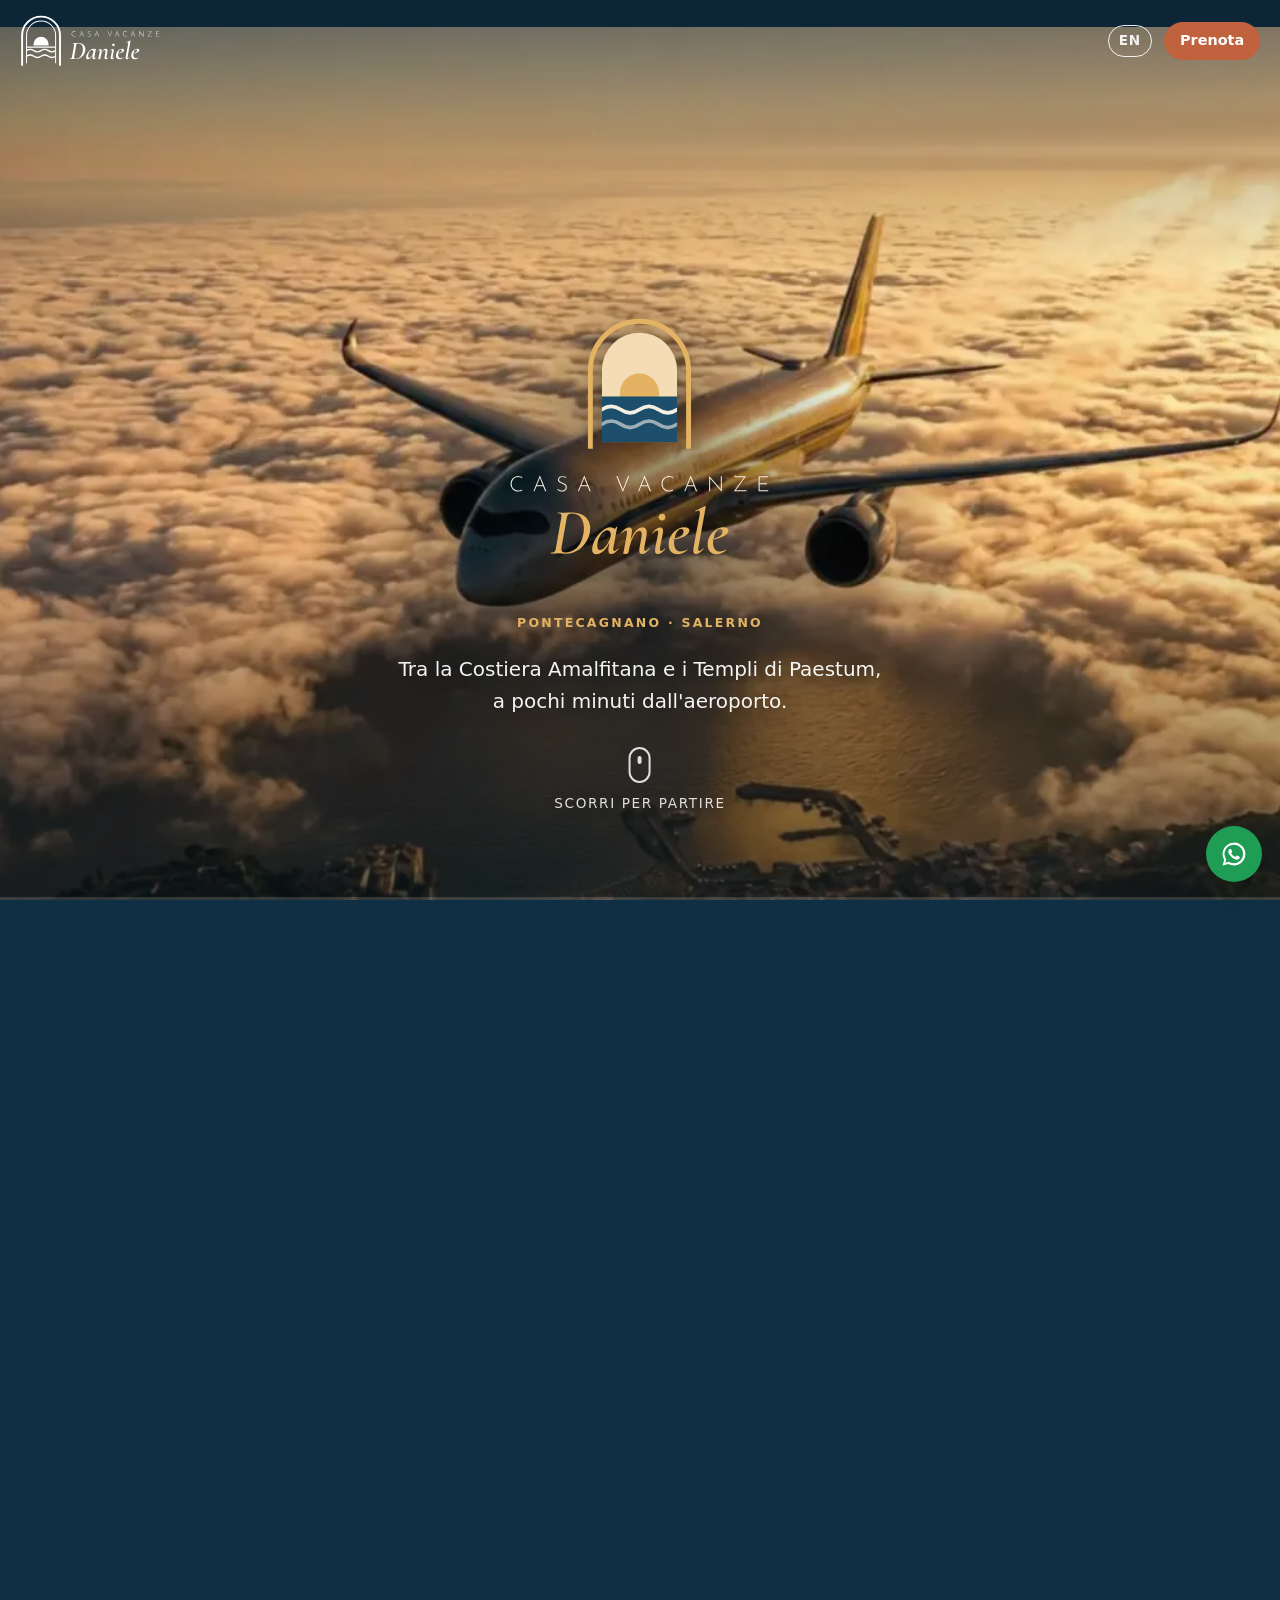
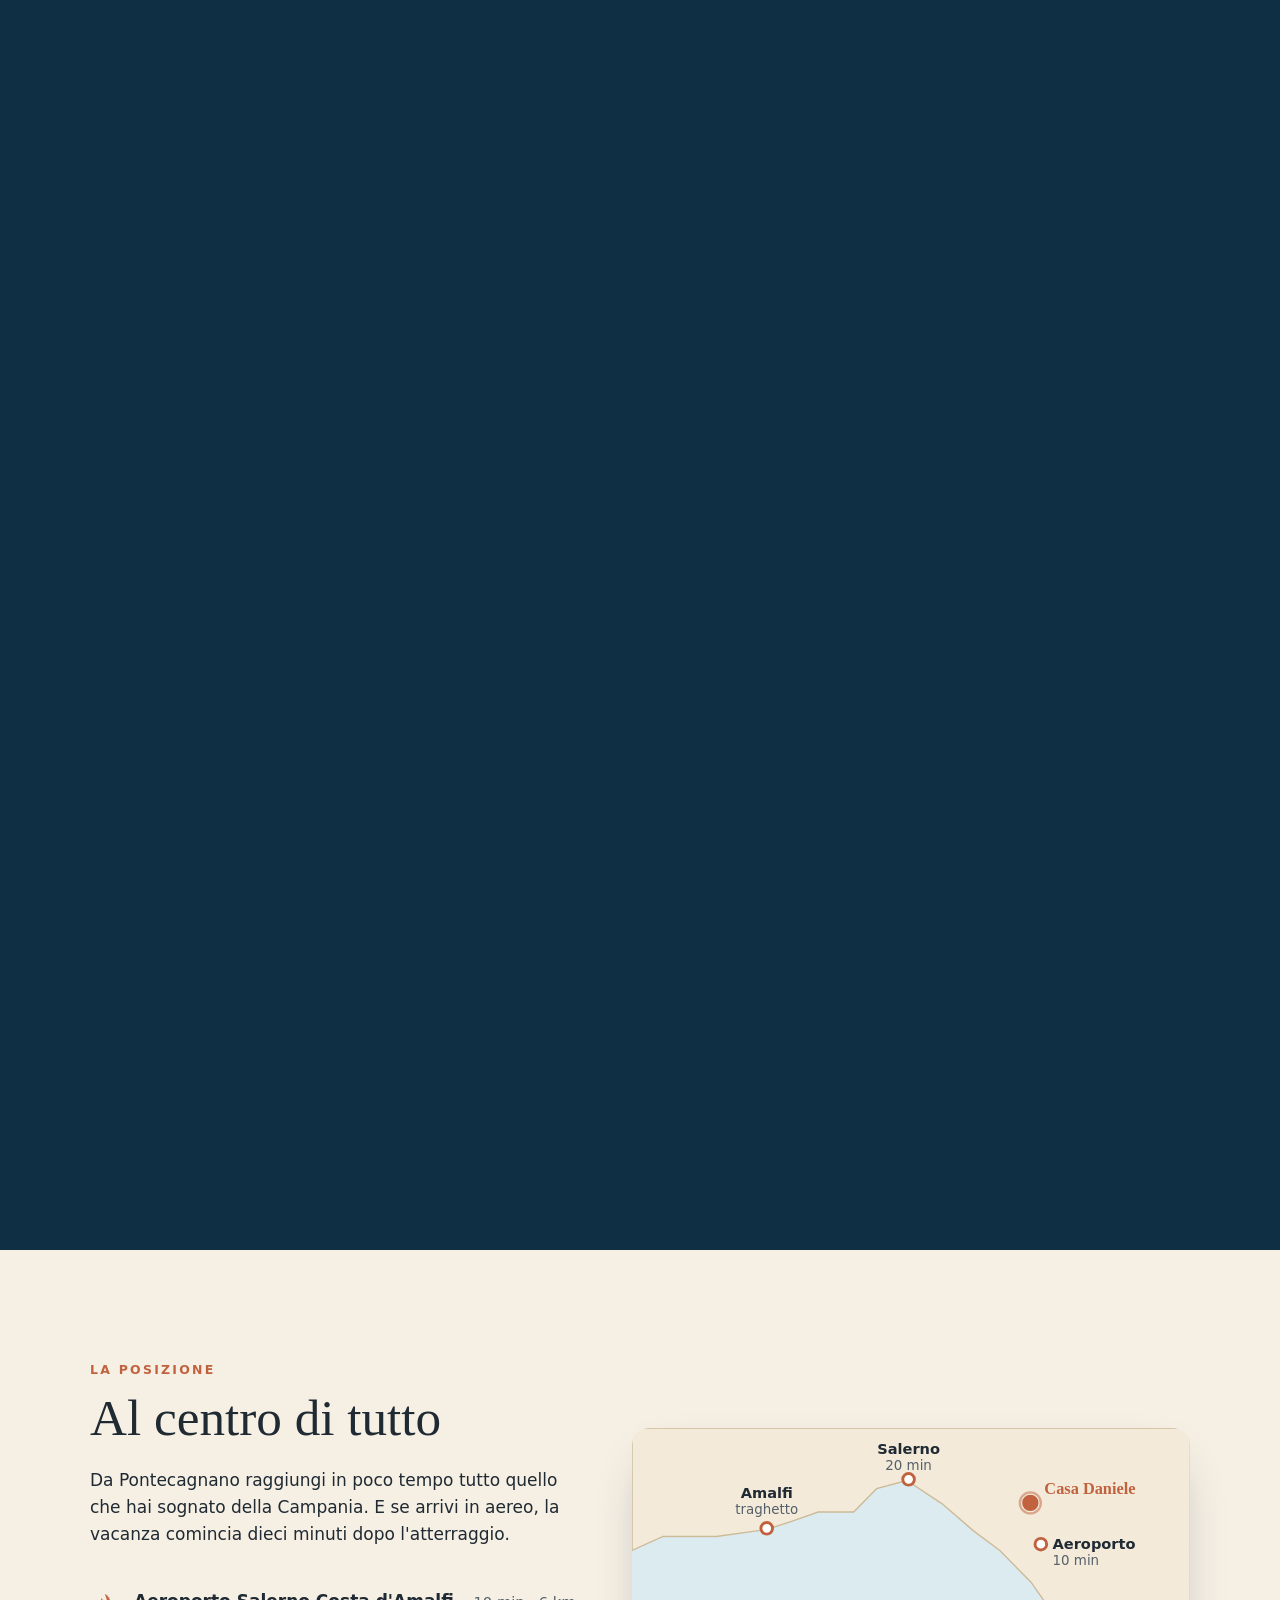
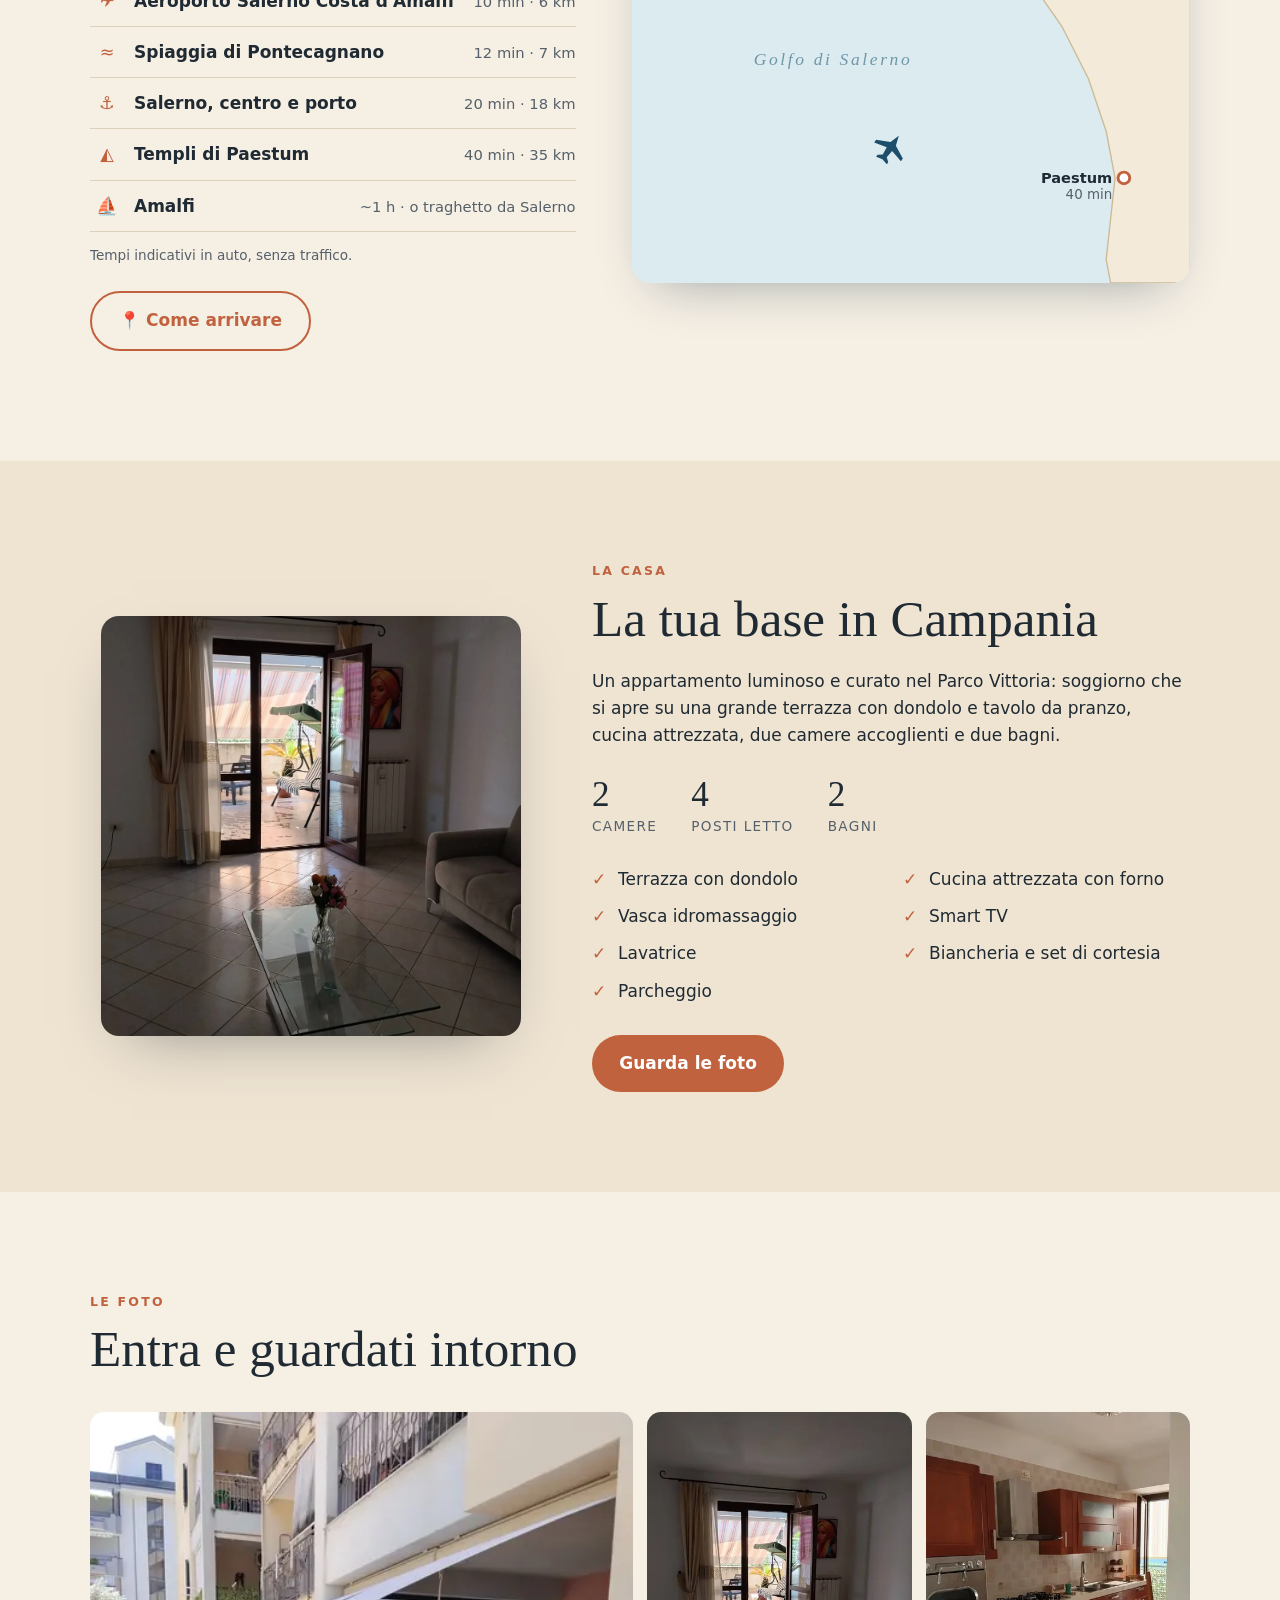
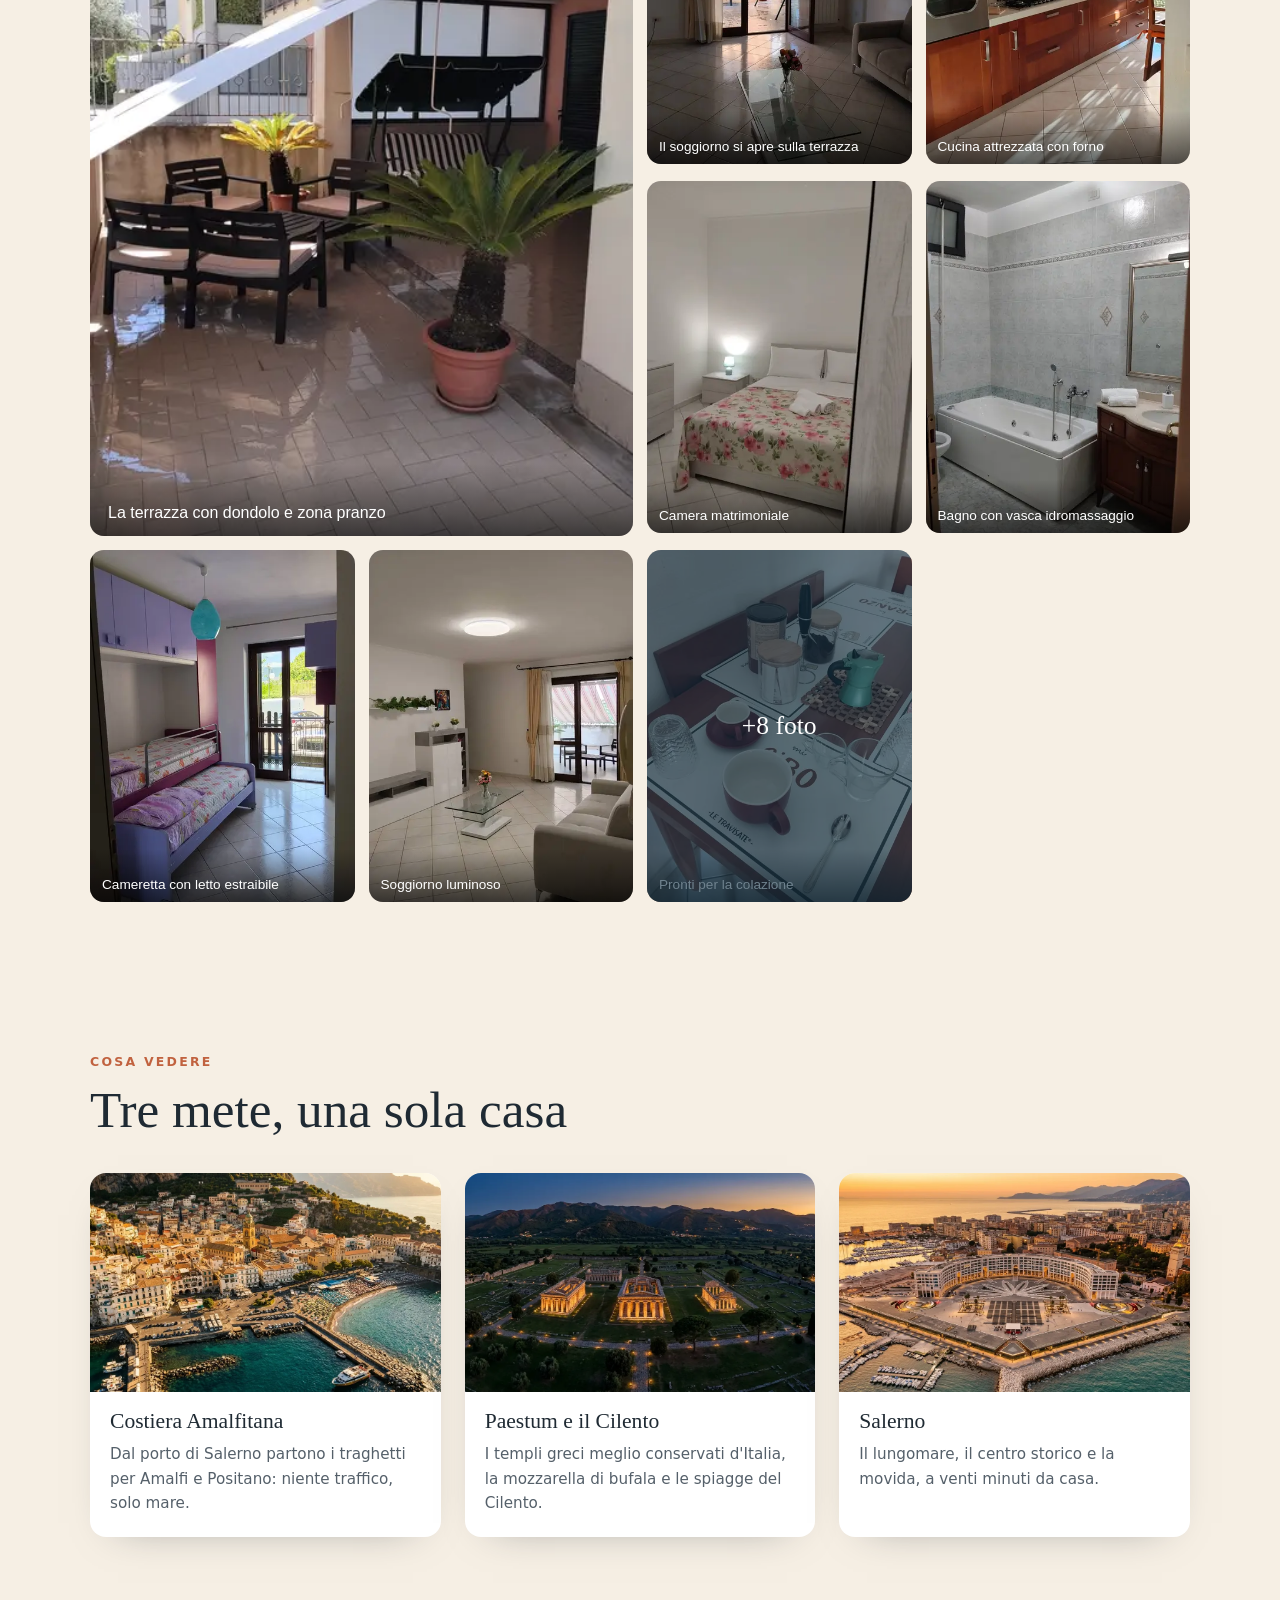
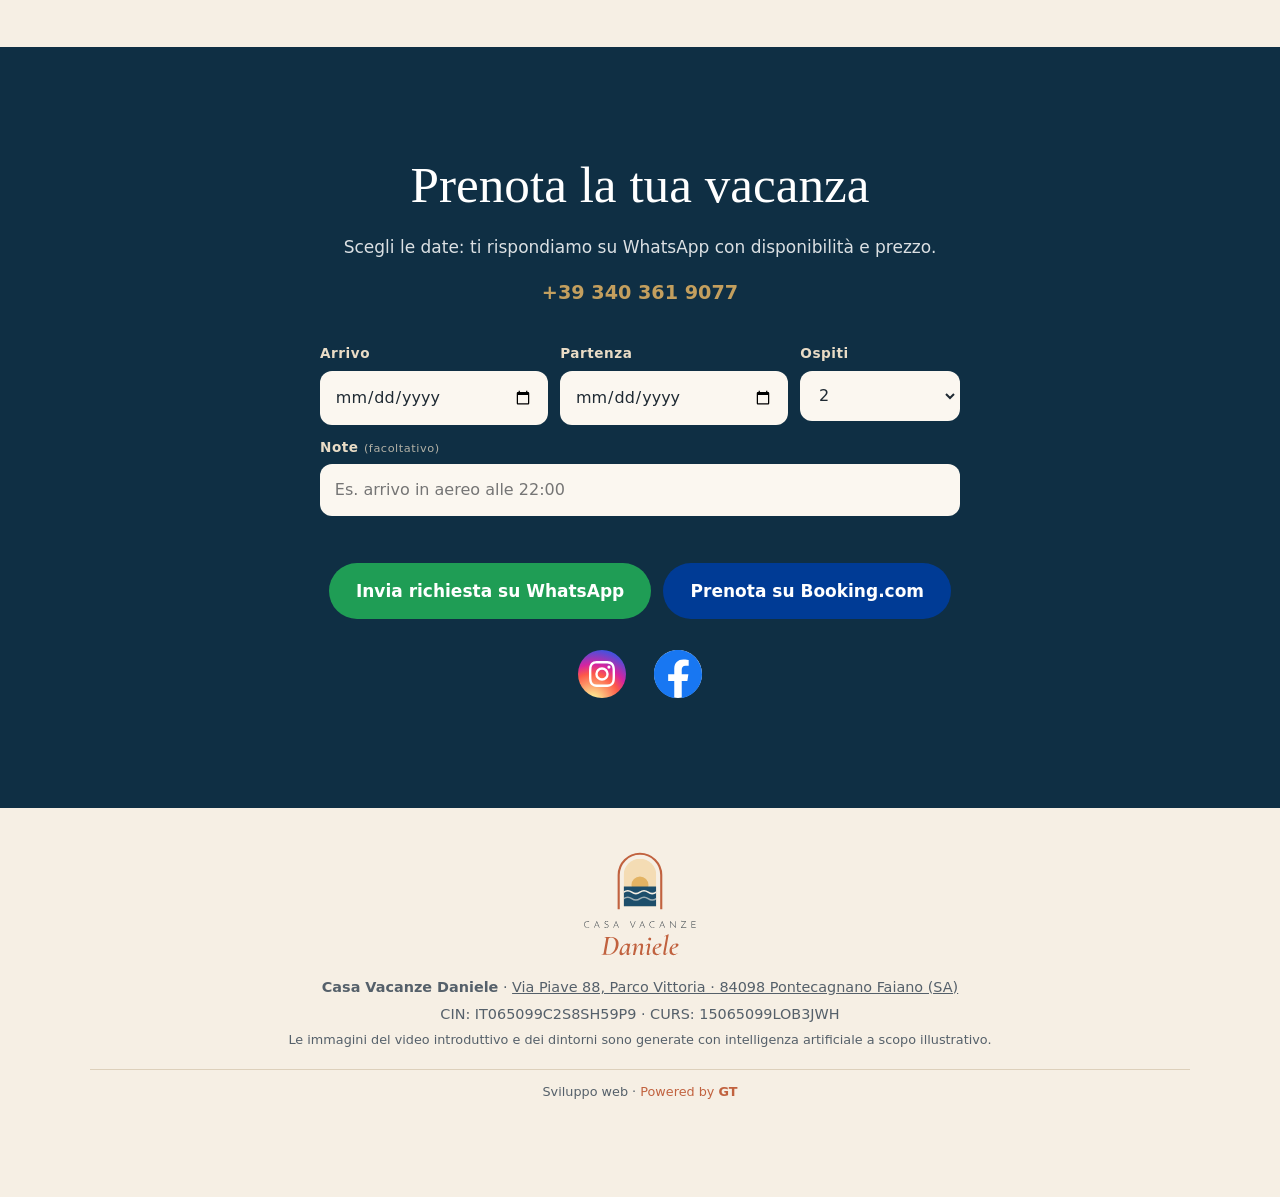
<file: index.html>
<!doctype html>
<html lang="it">
<head>
<meta charset="utf-8">
<meta name="viewport" content="width=device-width, initial-scale=1">
<title>Casa Vacanze Daniele · Pontecagnano</title>
<meta name="description" content="Casa vacanze a Pontecagnano (SA): a 10 minuti dall'Aeroporto Salerno Costa d'Amalfi, tra la Costiera Amalfitana e i Templi di Paestum.">
<link rel="canonical" href="https://casavacanzedaniele.pages.dev/">
<link rel="alternate" hreflang="it" href="https://casavacanzedaniele.pages.dev/">
<link rel="alternate" hreflang="en" href="https://casavacanzedaniele.pages.dev/en/">
<link rel="alternate" hreflang="x-default" href="https://casavacanzedaniele.pages.dev/">
<meta name="theme-color" content="#0f2f44">
<meta property="og:type" content="website">
<meta property="og:site_name" content="Casa Vacanze Daniele">
<meta property="og:title" content="Casa Vacanze Daniele · Pontecagnano">
<meta property="og:description" content="Casa vacanze a Pontecagnano (SA): a 10 minuti dall'Aeroporto Salerno Costa d'Amalfi, tra la Costiera Amalfitana e i Templi di Paestum.">
<meta property="og:url" content="https://casavacanzedaniele.pages.dev/">
<meta property="og:image" content="https://casavacanzedaniele.pages.dev/brand/og-image.jpg">
<meta property="og:image:width" content="1200">
<meta property="og:image:height" content="630">
<meta property="og:image:alt" content="Logo Casa Vacanze Daniele">
<meta property="og:locale" content="it_IT">
<meta property="og:locale:alternate" content="en_GB">
<meta name="twitter:card" content="summary_large_image">
<script type="application/ld+json">
{
  "@context": "https://schema.org",
  "@type": "VacationRental",
  "additionalType": "Apartment",
  "@id": "https://casavacanzedaniele.pages.dev/#casa",
  "name": "Casa Vacanze Daniele",
  "identifier": "IT065099C2S8SH59P9",
  "url": "https://casavacanzedaniele.pages.dev/",
  "description": "Appartamento con terrazza a Pontecagnano Faiano (SA), a 10 minuti dall'Aeroporto Salerno Costa d'Amalfi, tra la Costiera Amalfitana e i Templi di Paestum. 2 camere, 4 posti letto, 2 bagni, parcheggio.",
  "inLanguage": "it",
  "image": [
    "https://casavacanzedaniele.pages.dev/img/galleria/01-terrazza.webp",
    "https://casavacanzedaniele.pages.dev/img/galleria/02-soggiorno-terrazza.webp",
    "https://casavacanzedaniele.pages.dev/img/galleria/03-soggiorno.webp",
    "https://casavacanzedaniele.pages.dev/img/galleria/06-cucina.webp",
    "https://casavacanzedaniele.pages.dev/img/galleria/08-camera-matrimoniale.webp",
    "https://casavacanzedaniele.pages.dev/img/galleria/10-cameretta.webp",
    "https://casavacanzedaniele.pages.dev/img/galleria/12-bagno-vasca.webp",
    "https://casavacanzedaniele.pages.dev/img/galleria/13-bagno-doccia.webp",
    "https://casavacanzedaniele.pages.dev/img/galleria/04-divano.webp",
    "https://casavacanzedaniele.pages.dev/img/galleria/15-dondolo.webp"
  ],
  "logo": "https://casavacanzedaniele.pages.dev/brand/favicon-512.png",
  "telephone": "+39 340 361 9077",
  "address": {
    "@type": "PostalAddress",
    "streetAddress": "Via Piave 88, Parco Vittoria",
    "addressLocality": "Pontecagnano Faiano",
    "addressRegion": "SA",
    "postalCode": "84098",
    "addressCountry": "IT"
  },
  "latitude": 40.6558,
  "longitude": 14.8994,
  "containsPlace": {
    "@type": "Accommodation",
    "additionalType": "EntirePlace",
    "numberOfBedrooms": 2,
    "numberOfBathroomsTotal": 2,
    "occupancy": {
      "@type": "QuantitativeValue",
      "value": 4
    },
    "bed": [
      {
        "@type": "BedDetails",
        "typeOfBed": "Double",
        "numberOfBeds": 1
      },
      {
        "@type": "BedDetails",
        "typeOfBed": "Single",
        "numberOfBeds": 2
      }
    ],
    "amenityFeature": [
      {
        "@type": "LocationFeatureSpecification",
        "name": "Terrazza",
        "value": true
      },
      {
        "@type": "LocationFeatureSpecification",
        "name": "Cucina",
        "value": true
      },
      {
        "@type": "LocationFeatureSpecification",
        "name": "Vasca idromassaggio",
        "value": true
      },
      {
        "@type": "LocationFeatureSpecification",
        "name": "TV",
        "value": true
      },
      {
        "@type": "LocationFeatureSpecification",
        "name": "Lavatrice",
        "value": true
      },
      {
        "@type": "LocationFeatureSpecification",
        "name": "Parcheggio",
        "value": true
      },
      {
        "@type": "LocationFeatureSpecification",
        "name": "Biancheria",
        "value": true
      }
    ]
  },
  "sameAs": [
    "https://www.instagram.com/casa.vacanze.daniele.88",
    "https://www.facebook.com/share/1AMpjpH5wC/",
    "https://www.booking.com/hotel/it/casa-vacanza-daniele.html"
  ]
}
</script>
<link rel="preload" as="image" href="frames/d/000.webp" media="(min-aspect-ratio: 1/1)">
<link rel="preload" as="image" href="frames/m/000.webp" media="(max-aspect-ratio: 1/1)">
<link rel="icon" href="/favicon.ico" sizes="48x48">
<link rel="icon" href="/brand/favicon.svg" type="image/svg+xml">
<link rel="icon" href="/brand/favicon-192.png" type="image/png" sizes="192x192">
<link rel="apple-touch-icon" href="brand/apple-touch-icon.png">
<link rel="stylesheet" href="style.css">
</head>
<body>

<header class="topbar">
  <a class="brand" href="#top" aria-label="Casa Vacanze Daniele, torna all'inizio">
    <img class="logo-light" src="brand/logo-orizzontale-mono-bianco.svg" alt="" width="150" height="44">
    <img class="logo-color" src="brand/logo-orizzontale-colore.svg" alt="" width="150" height="44">
  </a>
  <nav class="topnav">
    <a class="lang" href="en/" hreflang="en" lang="en" aria-label="English version">EN</a>
    <a class="btn btn-small" href="#prenota">Prenota</a>
  </nav>
</header>

<!-- ===== Volo a scorrimento ===== -->
<section id="top" class="volo" aria-label="Il viaggio verso Casa Vacanze Daniele">
  <div class="volo-sticky">
    <canvas id="volo-canvas" aria-hidden="true"></canvas>
    <div class="volo-shade"></div>

    <div class="cap cap-hero" data-in="0" data-out="0.09">
      <h1 class="hero-logo"><img src="brand/logo-verticale-negativo.svg" alt="Casa Vacanze Daniele" width="300" height="200"></h1>
      <p class="eyebrow">Pontecagnano · Salerno</p>
      <p class="lead">Tra la Costiera Amalfitana e i Templi di Paestum,<br>a pochi minuti dall'aeroporto.</p>
      <p class="scroll-hint"><span></span>Scorri per partire</p>
    </div>

    <div class="cap cap-left" data-in="0.11" data-out="0.25">
      <p class="eyebrow">✈ Si atterra qui</p>
      <h2>Aeroporto Salerno<br>Costa d'Amalfi</h2>
      <p class="stat"><strong>10</strong> minuti da casa <span>· 6 km</span></p>
    </div>

    <div class="cap cap-right" data-in="0.33" data-out="0.5">
      <p class="eyebrow">Costiera Amalfitana</p>
      <h2>Amalfi, Positano,<br>Ravello</h2>
      <p class="stat"><strong>20</strong> minuti al porto di Salerno <span>· poi il traghetto</span></p>
    </div>

    <div class="cap cap-left" data-in="0.6" data-out="0.79">
      <p class="eyebrow">Patrimonio UNESCO</p>
      <h2>I Templi<br>di Paestum</h2>
      <p class="stat"><strong>40</strong> minuti da casa <span>· 35 km</span></p>
    </div>

    <div class="cap cap-end" data-in="0.92" data-out="1.01">
      <p class="eyebrow">Via Piave 88 · Parco Vittoria</p>
      <h2>E poi, casa.</h2>
      <a class="btn" href="#prenota">Verifica le date</a>
    </div>

    <div class="volo-progress"><span id="volo-bar"></span></div>
  </div>
</section>

<!-- ===== Mappa ===== -->
<section id="posizione" class="mappa">
  <div class="wrap mappa-grid">
    <div class="mappa-text">
      <p class="eyebrow">La posizione</p>
      <h2>Al centro di tutto</h2>
      <p>Da Pontecagnano raggiungi in poco tempo tutto quello che hai sognato della Campania. E se arrivi in aereo, la vacanza comincia dieci minuti dopo l'atterraggio.</p>
      <ul class="dist">
        <li><span class="ico">✈</span><b>Aeroporto Salerno Costa d'Amalfi</b><i>10 min · 6 km</i></li>
        <li><span class="ico">≈</span><b>Spiaggia di Pontecagnano</b><i>12 min · 7 km</i></li>
        <li><span class="ico">⚓</span><b>Salerno, centro e porto</b><i>20 min · 18 km</i></li>
        <li><span class="ico">◭</span><b>Templi di Paestum</b><i>40 min · 35 km</i></li>
        <li><span class="ico">⛵</span><b>Amalfi</b><i>~1 h · o traghetto da Salerno</i></li>
      </ul>
      <p class="note">Tempi indicativi in auto, senza traffico.</p>
      <a class="btn btn-outline" href="https://www.google.com/maps/dir/?api=1&amp;destination=Via%20Piave%2088%2C%2084098%20Pontecagnano%20Faiano%20SA" target="_blank" rel="noopener">📍 Come arrivare</a>
    </div>
    <div class="mappa-svg-wrap">
      <svg id="mappa-svg" role="img" aria-label="Mappa schematica: la casa al centro tra aeroporto, Salerno, Costiera Amalfitana e Paestum"></svg>
    </div>
  </div>
</section>

<!-- ===== La casa ===== -->
<section id="casa" class="casa">
  <div class="wrap casa-grid">
    <figure class="casa-foto"><img src="img/galleria/02-soggiorno-terrazza.webp" alt="Il soggiorno che si apre sulla terrazza" loading="lazy" width="1050" height="1400"></figure>
    <div>
      <p class="eyebrow">La casa</p>
      <h2>La tua base in Campania</h2>
      <p>Un appartamento luminoso e curato nel Parco Vittoria: soggiorno che si apre su una grande terrazza con dondolo e tavolo da pranzo, cucina attrezzata, due camere accoglienti e due bagni.</p>
      <div class="facts">
        <div><strong>2</strong><span>camere</span></div>
        <div><strong>4</strong><span>posti letto</span></div>
        <div><strong>2</strong><span>bagni</span></div>
      </div>
      <ul class="servizi">
        <li>Terrazza con dondolo</li>
        <li>Cucina attrezzata con forno</li>
        <li>Vasca idromassaggio</li>
        <li>Smart TV</li>
        <li>Lavatrice</li>
        <li>Biancheria e set di cortesia</li>
        <li>Parcheggio</li>
      </ul>
      <a class="btn galleria-open" href="#galleria">Guarda le foto</a>
    </div>
  </div>
</section>

<!-- ===== Galleria ===== -->
<section id="galleria" class="galleria">
  <div class="wrap">
    <p class="eyebrow">Le foto</p>
    <h2>Entra e guardati intorno</h2>
    <div id="galleria-grid" class="g-grid"></div>
  </div>
</section>

<dialog id="lightbox" class="lb" aria-label="Galleria foto">
  <button class="lb-close" type="button" aria-label="Chiudi">×</button>
  <button class="lb-prev" type="button" aria-label="Foto precedente">‹</button>
  <figure><img id="lb-img" alt=""><figcaption id="lb-cap"></figcaption></figure>
  <button class="lb-next" type="button" aria-label="Foto successiva">›</button>
</dialog>

<!-- ===== Dintorni ===== -->
<section id="dintorni" class="dintorni">
  <div class="wrap">
    <p class="eyebrow">Cosa vedere</p>
    <h2>Tre mete, una sola casa</h2>
    <div class="cards">
      <article class="card"><img src="img/amalfi.webp" alt="Veduta di Amalfi dal mare" loading="lazy"><div><h3>Costiera Amalfitana</h3><p>Dal porto di Salerno partono i traghetti per Amalfi e Positano: niente traffico, solo mare.</p></div></article>
      <article class="card"><img src="img/paestum.webp" alt="I templi di Paestum al tramonto" loading="lazy"><div><h3>Paestum e il Cilento</h3><p>I templi greci meglio conservati d'Italia, la mozzarella di bufala e le spiagge del Cilento.</p></div></article>
      <article class="card"><img src="img/salerno.webp" alt="Il lungomare di Salerno" loading="lazy"><div><h3>Salerno</h3><p>Il lungomare, il centro storico e la movida, a venti minuti da casa.</p></div></article>
    </div>
  </div>
</section>

<!-- ===== Prenota ===== -->
<section id="prenota" class="prenota">
  <div class="wrap">
    <h2>Prenota la tua vacanza</h2>
    <p>Scegli le date: ti rispondiamo su WhatsApp con disponibilità e prezzo.</p>
    <p class="tel"><a href="tel:+393403619077">+39 340 361 9077</a></p>
    <form id="richiesta" class="richiesta" novalidate>
      <div class="r-grid">
        <label>Arrivo<input type="date" name="arrivo" required></label>
        <label>Partenza<input type="date" name="partenza" required></label>
        <label>Ospiti<select name="ospiti"><option>1</option><option selected>2</option><option>3</option><option>4</option></select></label>
      </div>
      <label class="r-note"><span>Note <small>(facoltativo)</small></span><input type="text" name="note" maxlength="200" placeholder="Es. arrivo in aereo alle 22:00"></label>
      <p class="r-info" aria-live="polite"></p>
      <div class="cta-row">
        <button class="btn btn-wa" type="submit">Invia richiesta su WhatsApp</button>
      <a class="btn btn-booking" href="https://www.booking.com/hotel/it/casa-vacanza-daniele.it.html" target="_blank" rel="noopener">Prenota su Booking.com</a>
      </div>
    </form>
    <div class="social">
      <a href="https://www.instagram.com/casa.vacanze.daniele.88" target="_blank" rel="noopener" aria-label="Instagram" class="s-ig"><svg viewBox="0 0 24 24" width="26" height="26" aria-hidden="true"><path fill="currentColor" d="M12 2.2c3.2 0 3.6 0 4.8.1 3.3.1 4.8 1.7 4.9 4.9.1 1.3.1 1.6.1 4.8s0 3.6-.1 4.8c-.1 3.2-1.7 4.8-4.9 4.9-1.3.1-1.6.1-4.8.1s-3.6 0-4.8-.1c-3.3-.1-4.8-1.7-4.9-4.9C2.2 15.6 2.2 15.2 2.2 12s0-3.6.1-4.8C2.4 3.9 3.9 2.4 7.2 2.3 8.4 2.2 8.8 2.2 12 2.2zM12 0C8.7 0 8.3 0 7.1.1 2.7.3.3 2.7.1 7.1 0 8.3 0 8.7 0 12s0 3.7.1 4.9c.2 4.4 2.6 6.8 7 7 1.2.1 1.6.1 4.9.1s3.7 0 4.9-.1c4.4-.2 6.8-2.6 7-7 .1-1.2.1-1.6.1-4.9s0-3.7-.1-4.9c-.2-4.4-2.6-6.8-7-7C15.7 0 15.3 0 12 0zm0 5.8a6.2 6.2 0 1 0 0 12.4 6.2 6.2 0 0 0 0-12.4zM12 16a4 4 0 1 1 0-8 4 4 0 0 1 0 8zm6.4-11.8a1.4 1.4 0 1 0 0 2.9 1.4 1.4 0 0 0 0-2.9z"/></svg></a>
      <a href="https://www.facebook.com/share/1AMpjpH5wC/" target="_blank" rel="noopener" aria-label="Facebook" class="s-fb"><svg viewBox="0 0 24 24" width="26" height="26" aria-hidden="true"><path fill="currentColor" d="M24 12.07C24 5.4 18.63 0 12 0S0 5.4 0 12.07C0 18.1 4.39 23.1 10.13 24v-8.44H7.08v-3.49h3.05V9.41c0-3.02 1.79-4.69 4.53-4.69 1.31 0 2.68.24 2.68.24v2.97h-1.51c-1.49 0-1.96.93-1.96 1.89v2.25h3.33l-.53 3.49h-2.8V24C19.61 23.1 24 18.1 24 12.07z"/></svg></a>
    </div>
  </div>
</section>

<footer class="footer">
  <div class="wrap">
    <img class="footer-logo" src="brand/logo-verticale-colore.svg" alt="Casa Vacanze Daniele" width="150" height="100" loading="lazy">
    <p><b>Casa Vacanze Daniele</b> · <a href="https://www.google.com/maps/dir/?api=1&amp;destination=Via%20Piave%2088%2C%2084098%20Pontecagnano%20Faiano%20SA" target="_blank" rel="noopener">Via Piave 88, Parco Vittoria · 84098 Pontecagnano Faiano (SA)</a></p>
    <p>CIN: IT065099C2S8SH59P9 · CURS: 15065099LOB3JWH</p>
    <p class="small">Le immagini del video introduttivo e dei dintorni sono generate con intelligenza artificiale a scopo illustrativo.</p>
    <p class="credit">Sviluppo web · <a href="https://giuseppetrotta82.github.io/" target="_blank" rel="noopener">Powered by <b>GT</b></a></p>
  </div>
</footer>

<a class="wa-float" href="https://wa.me/393403619077?text=Ciao!%20Vorrei%20informazioni%20su%20Casa%20Vacanze%20Daniele%20per%20queste%20date%3A%20" target="_blank" rel="noopener" aria-label="Scrivici su WhatsApp">
  <svg viewBox="0 0 32 32" width="28" height="28" aria-hidden="true"><path fill="currentColor" d="M16 3a13 13 0 0 0-11.2 19.6L3 29l6.6-1.7A13 13 0 1 0 16 3zm0 23.6c-2 0-3.9-.5-5.6-1.5l-.4-.2-3.9 1 1-3.8-.3-.4A10.6 10.6 0 1 1 16 26.6zm5.8-7.9c-.3-.2-1.9-.9-2.2-1-.3-.1-.5-.2-.7.2l-1 1.2c-.2.2-.4.2-.7.1a8.7 8.7 0 0 1-4.3-3.8c-.3-.6.3-.5.9-1.7.1-.2 0-.4 0-.5l-1-2.4c-.3-.6-.5-.5-.7-.5h-.6c-.2 0-.6.1-.9.4-.3.3-1.1 1.1-1.1 2.7s1.2 3.1 1.3 3.3c.2.2 2.3 3.5 5.5 4.9 2 .9 2.8 1 3.8.8.6-.1 1.9-.8 2.2-1.5.3-.7.3-1.4.2-1.5-.1-.2-.3-.3-.7-.5z"/></svg>
</a>

<script src="app.js"></script>
<!-- Cloudflare Web Analytics --><script type='module' src='https://static.cloudflareinsights.com/beacon.min.js' data-cf-beacon='{"token": "2e57af9ade6646ae8758095573b3b526"}'></script><!-- End Cloudflare Web Analytics -->
</body>
</html>
</file>
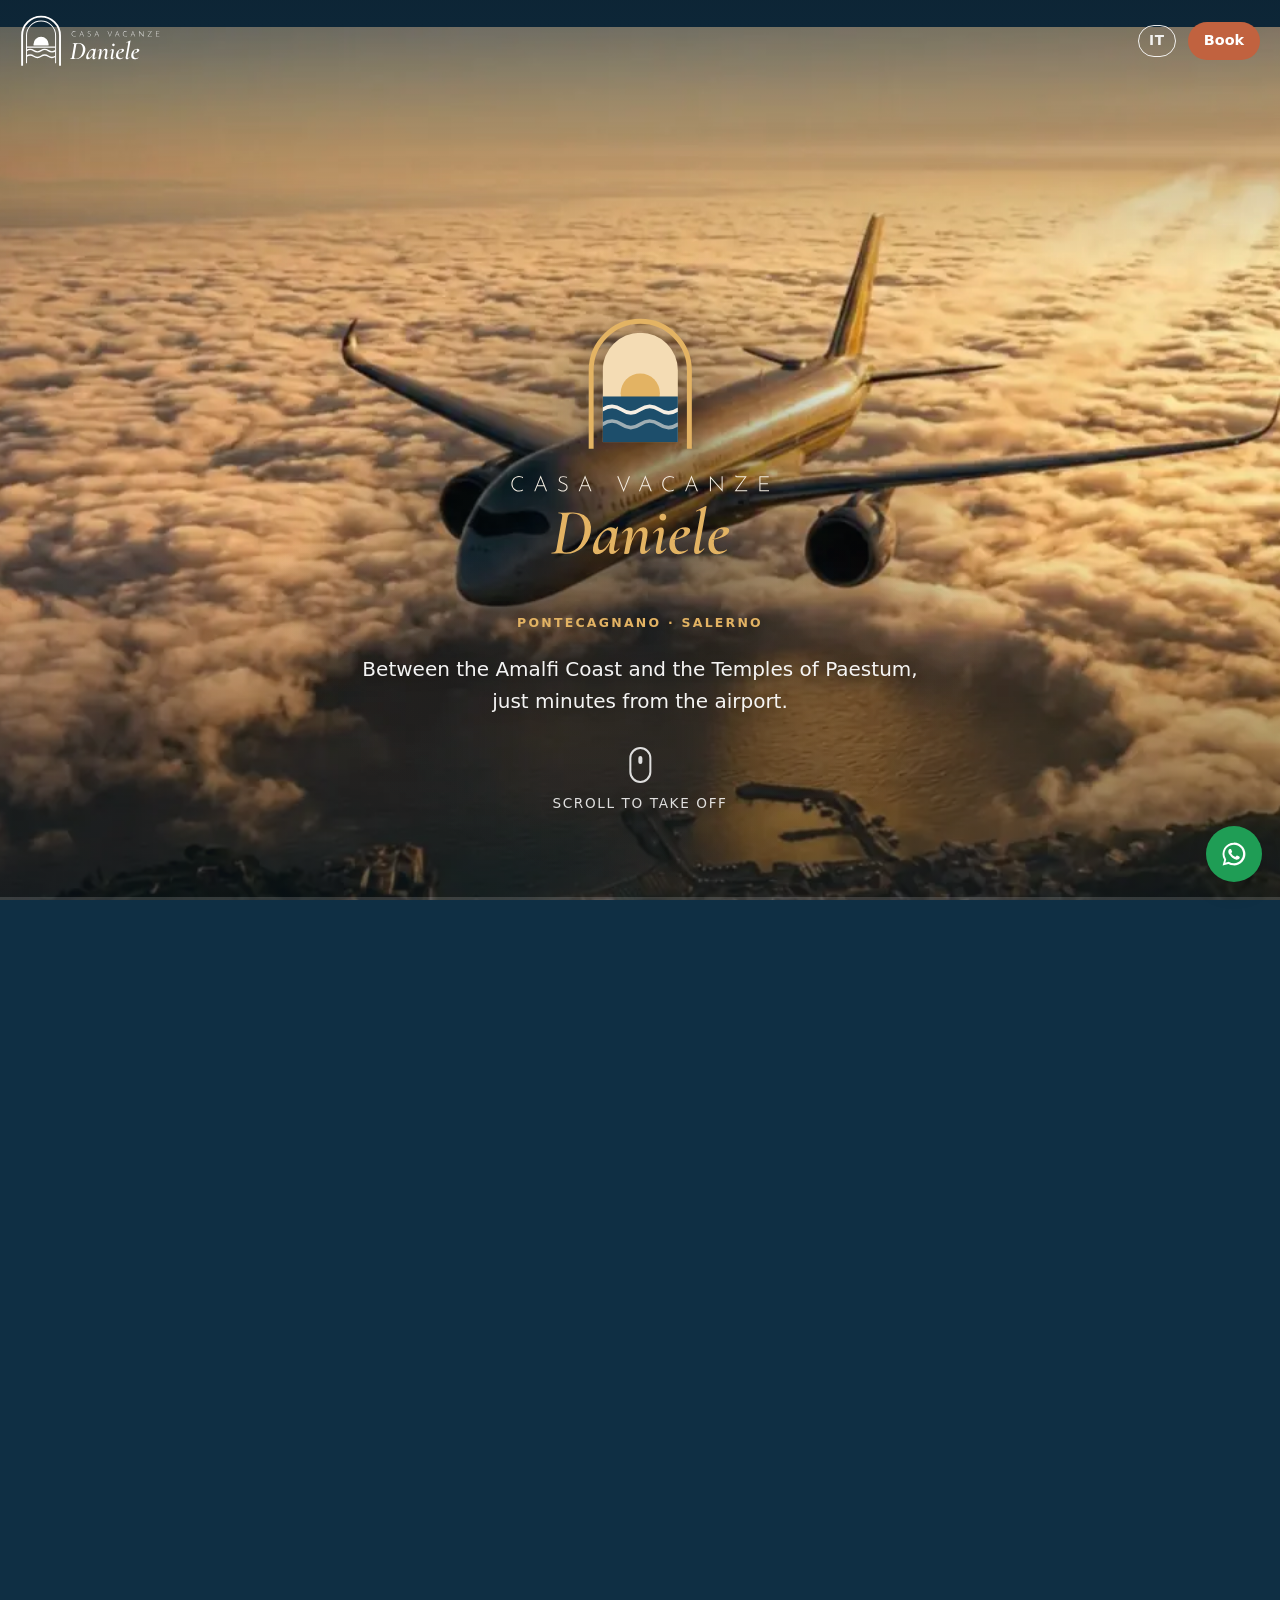
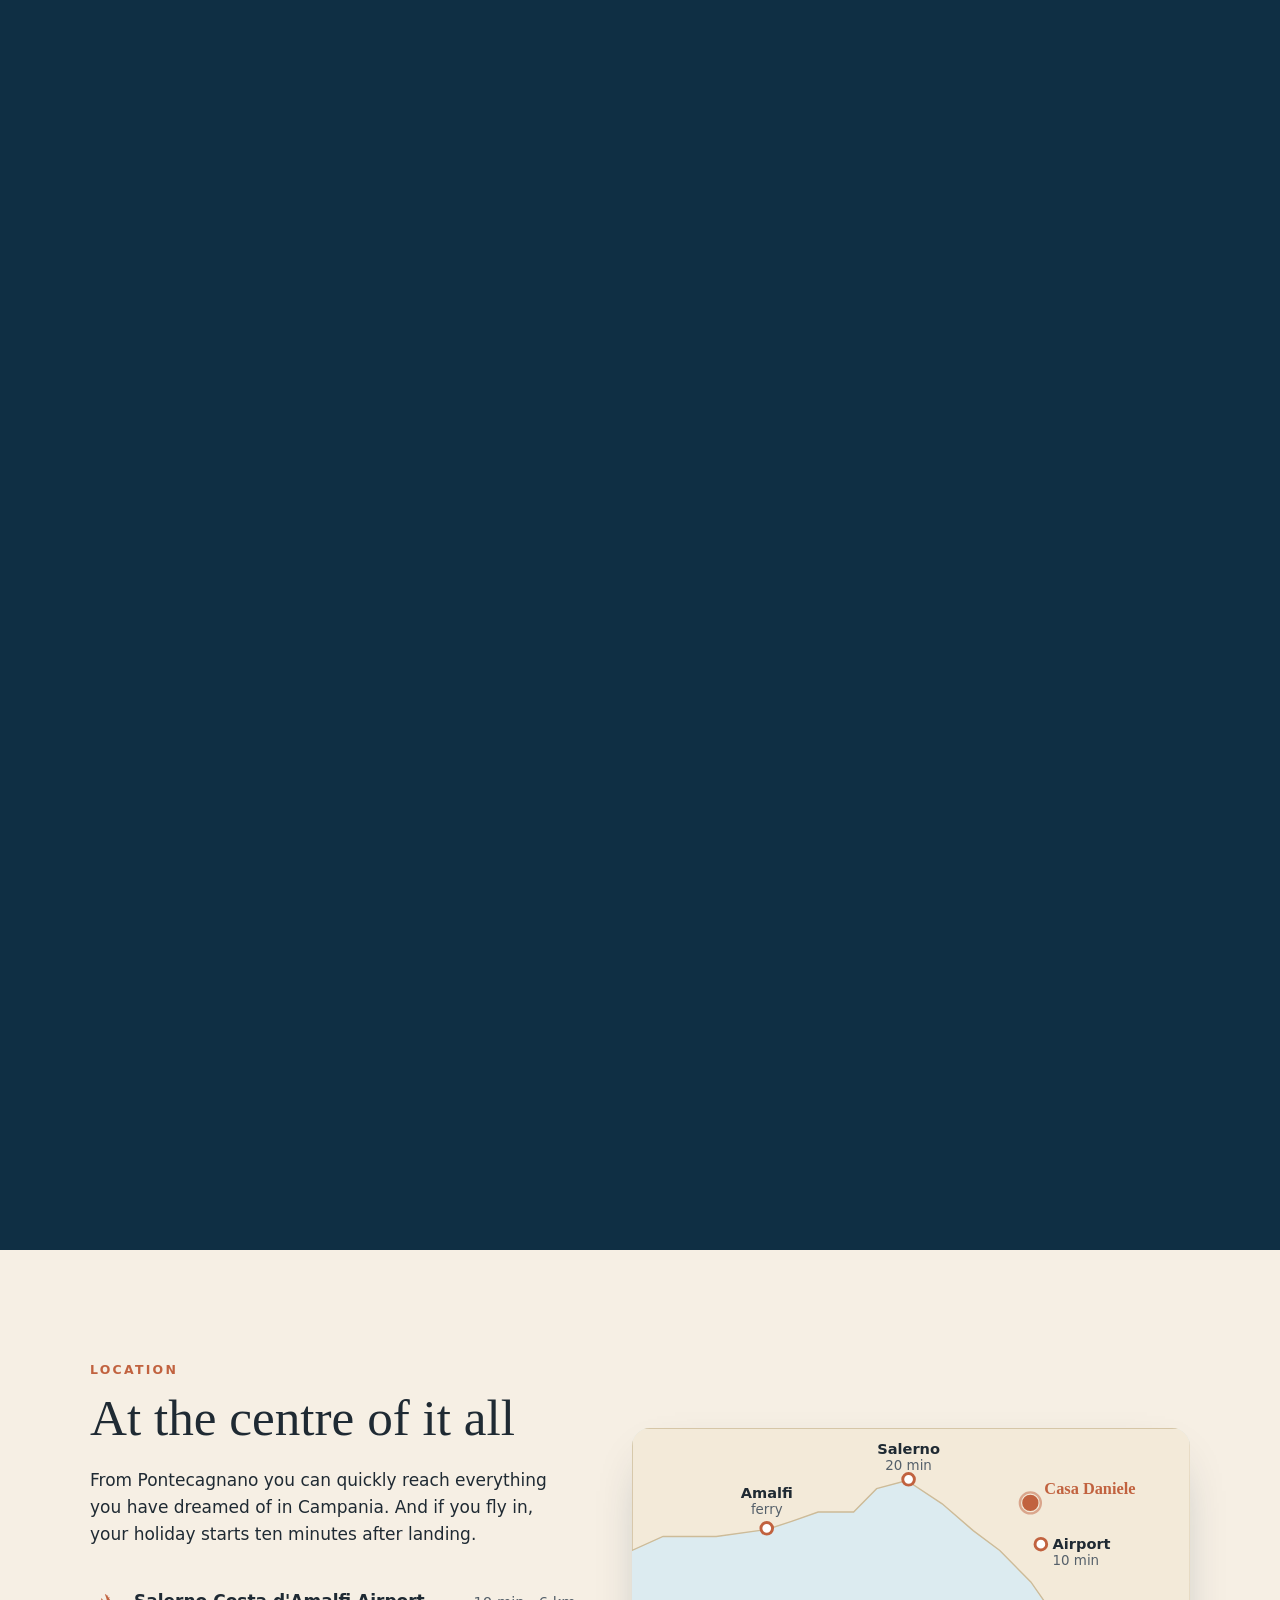
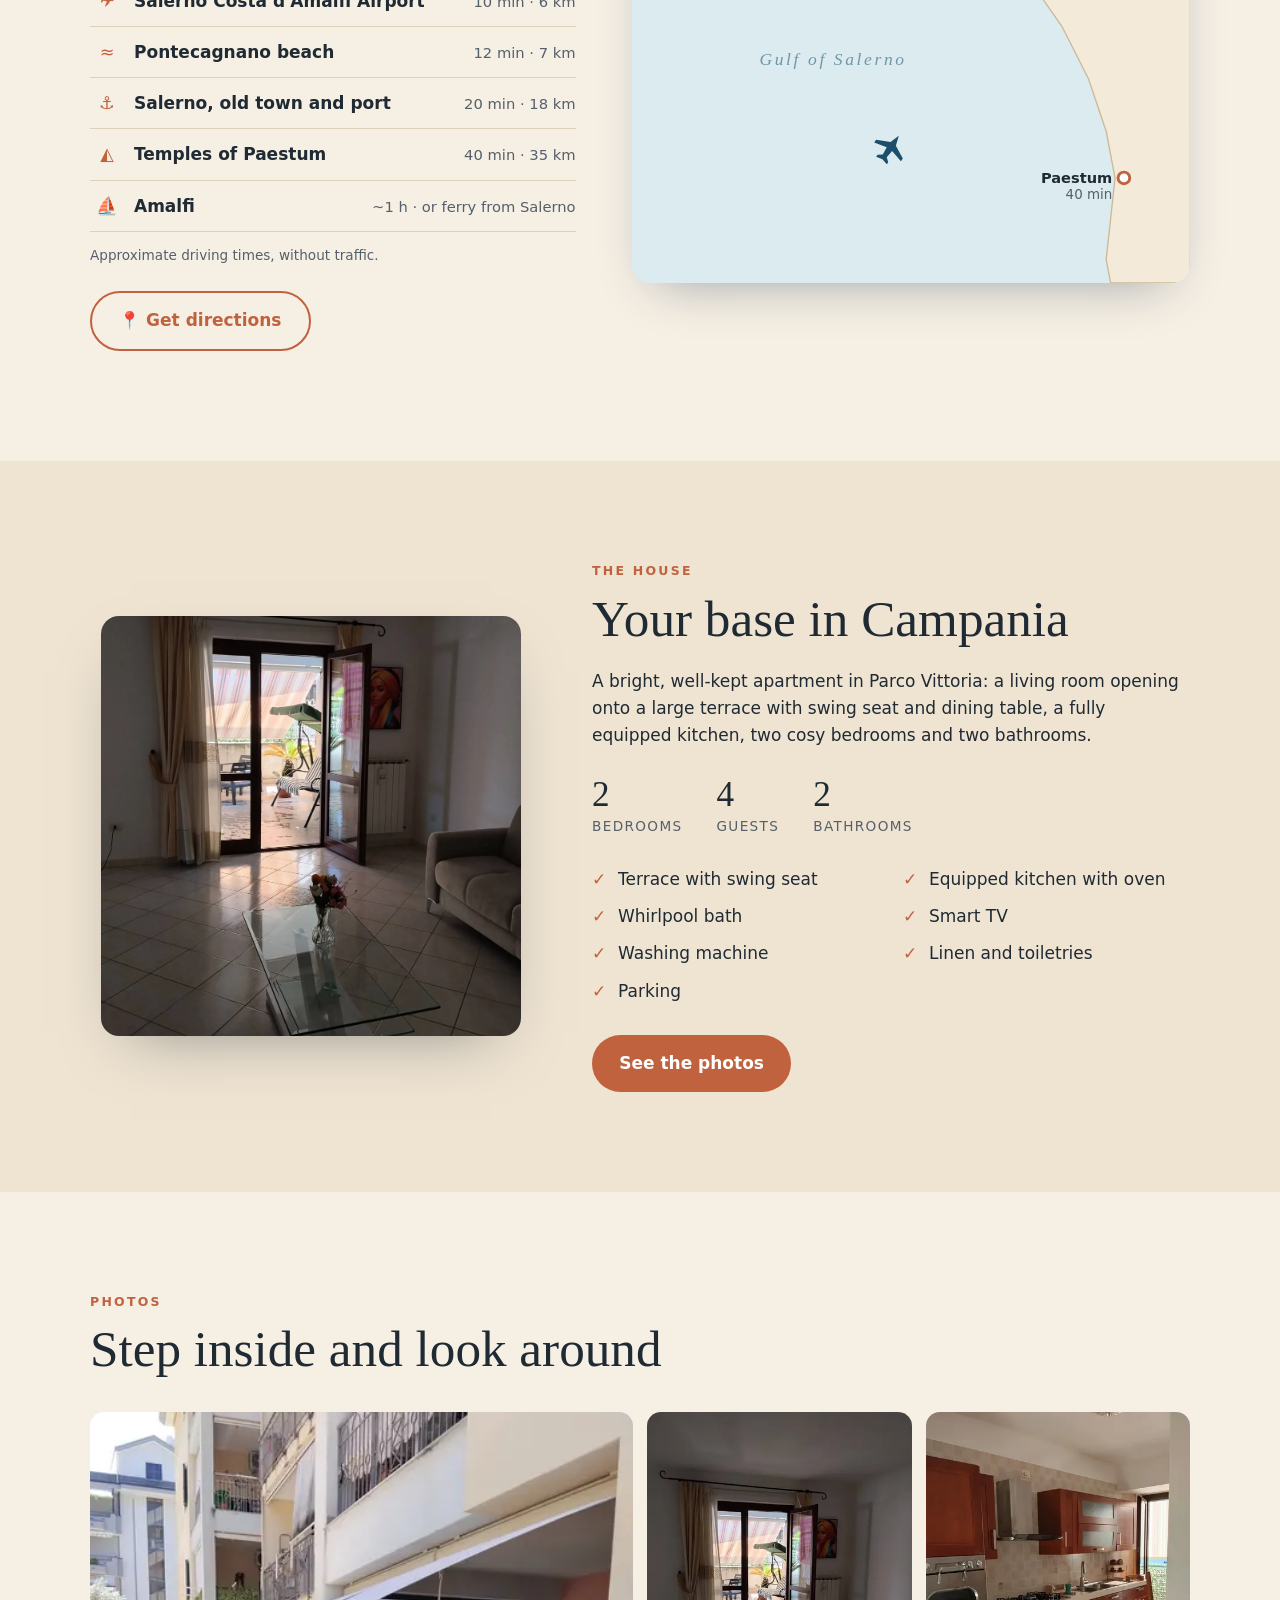
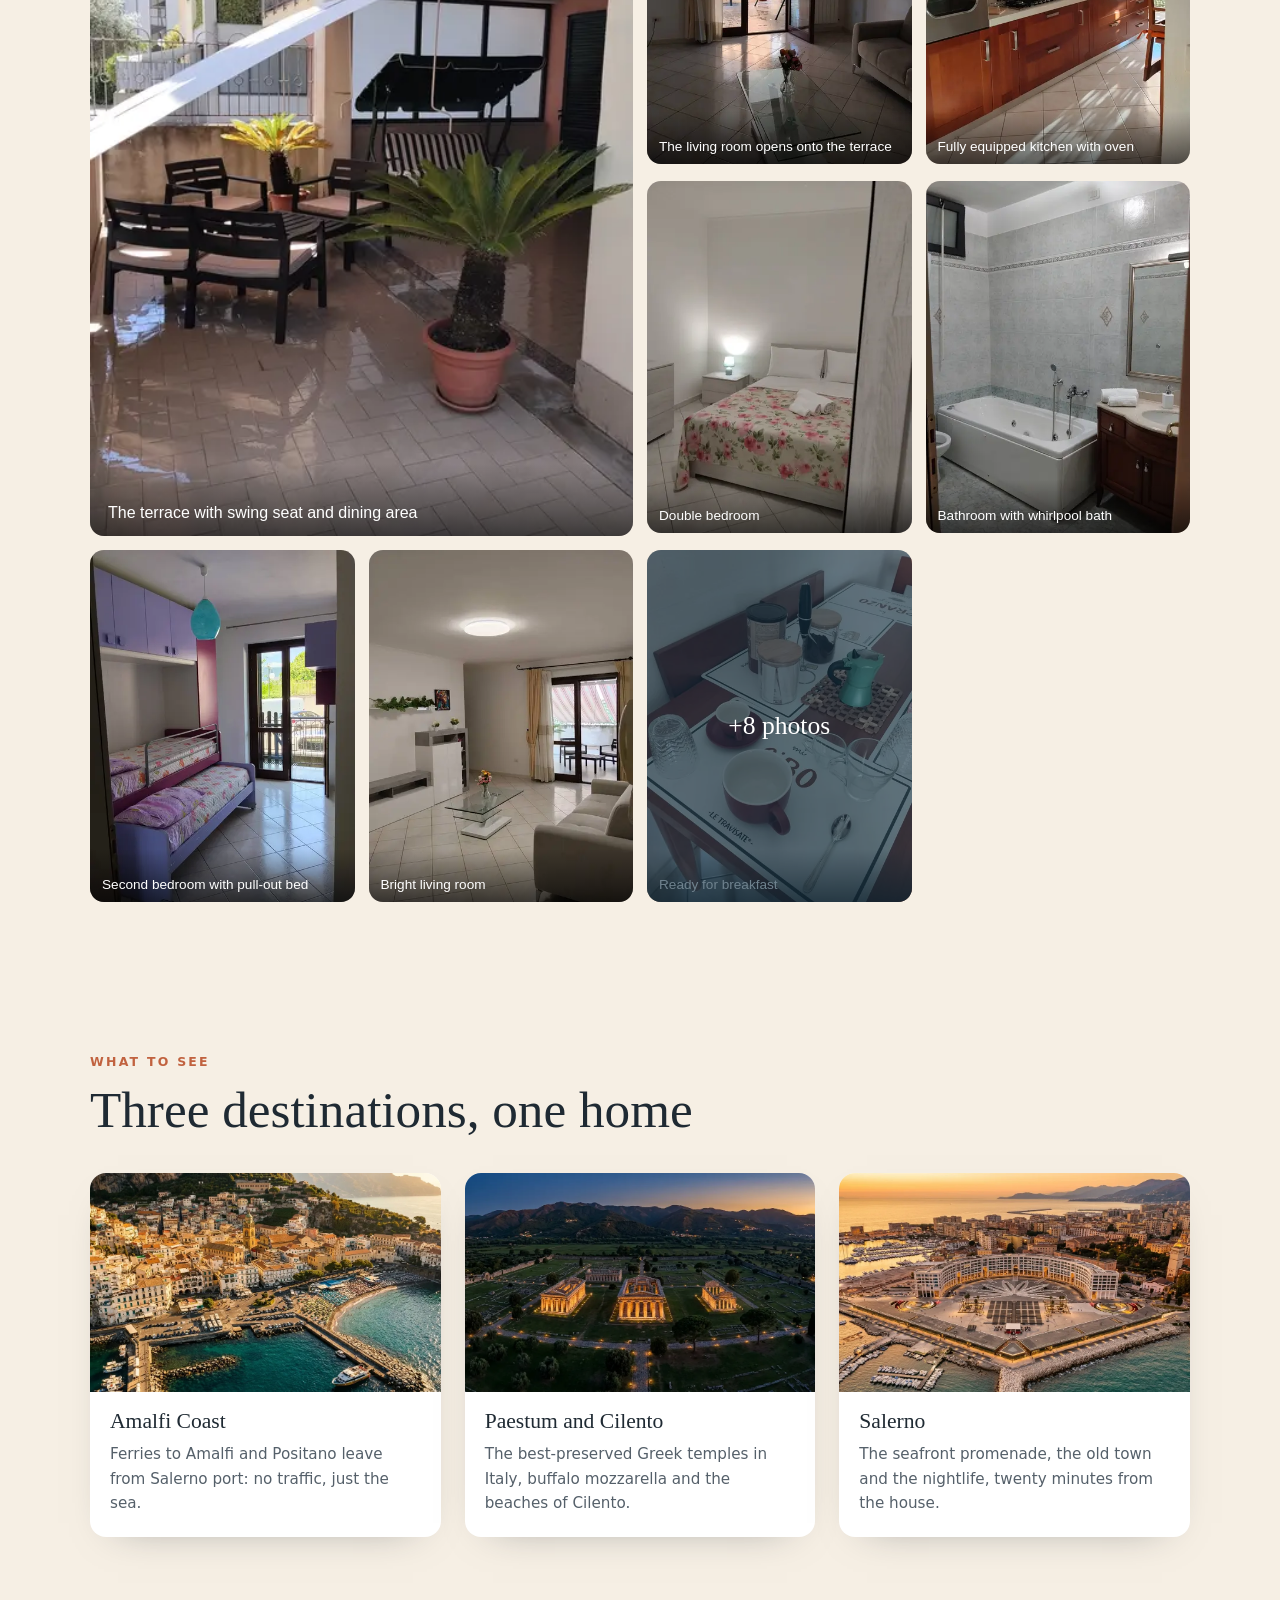
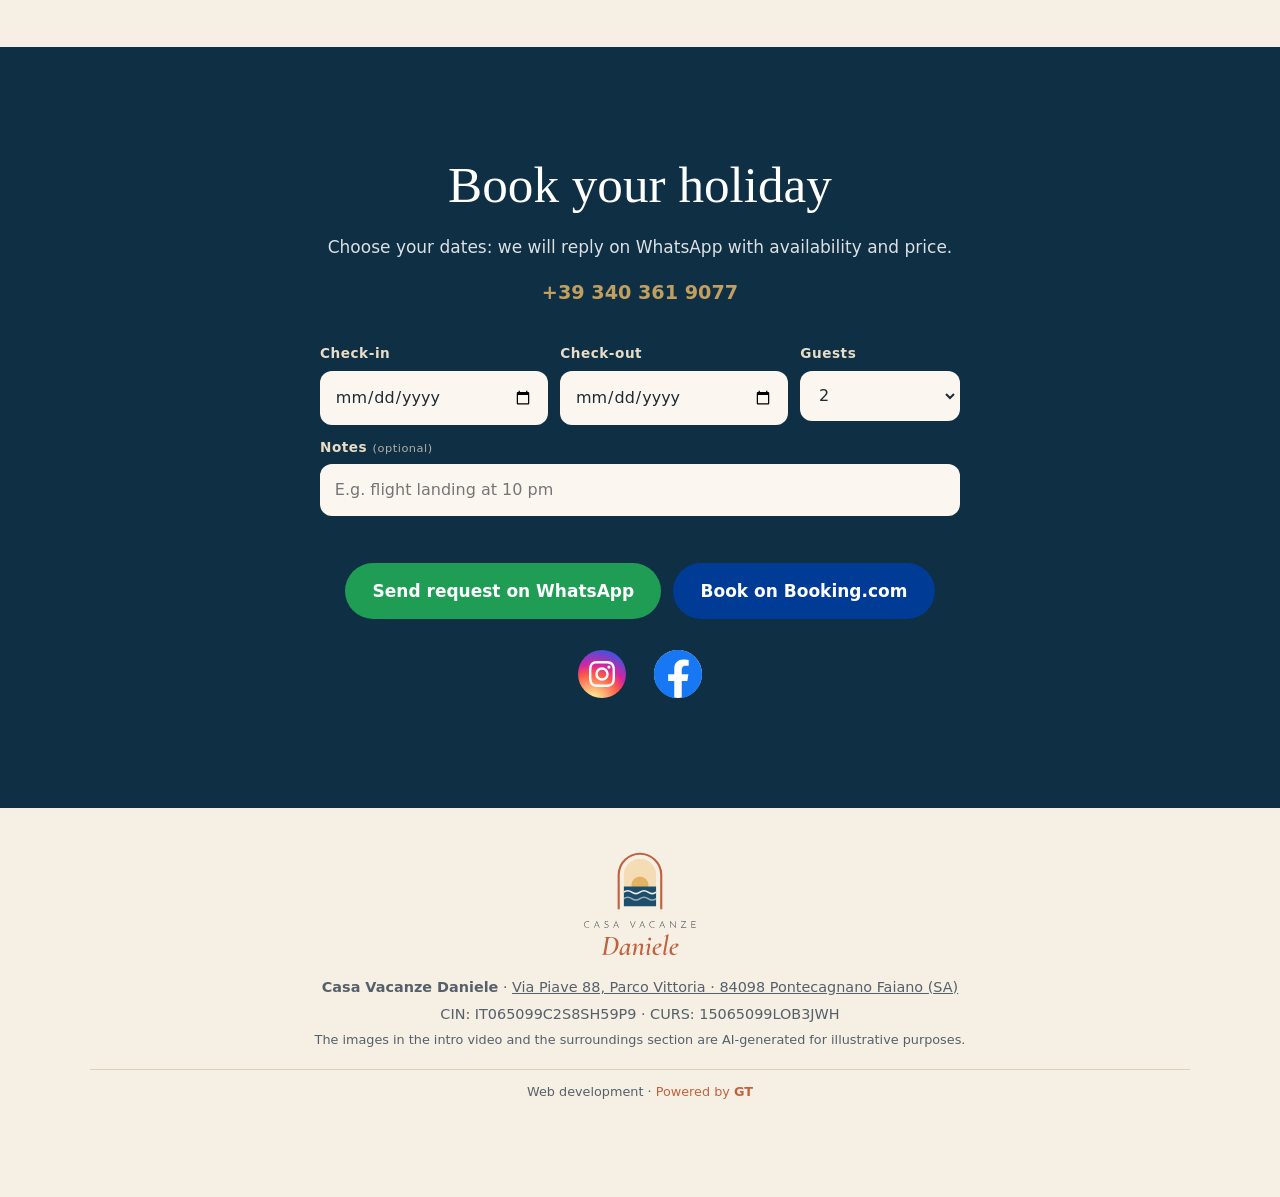
<file: en/index.html>
<!doctype html>
<html lang="en">
<head>
<meta charset="utf-8">
<meta name="viewport" content="width=device-width, initial-scale=1">
<title>Casa Vacanze Daniele · Holiday home near Salerno Airport</title>
<meta name="description" content="Holiday home in Pontecagnano (Salerno, Italy): 10 minutes from Salerno Costa d'Amalfi Airport, between the Amalfi Coast and the Temples of Paestum.">
<link rel="canonical" href="https://casavacanzedaniele.pages.dev/en/">
<link rel="alternate" hreflang="it" href="https://casavacanzedaniele.pages.dev/">
<link rel="alternate" hreflang="en" href="https://casavacanzedaniele.pages.dev/en/">
<link rel="alternate" hreflang="x-default" href="https://casavacanzedaniele.pages.dev/">
<meta name="theme-color" content="#0f2f44">
<meta property="og:type" content="website">
<meta property="og:site_name" content="Casa Vacanze Daniele">
<meta property="og:title" content="Casa Vacanze Daniele · Holiday home near Salerno Airport">
<meta property="og:description" content="Holiday home in Pontecagnano (Salerno, Italy): 10 minutes from Salerno Costa d'Amalfi Airport, between the Amalfi Coast and the Temples of Paestum.">
<meta property="og:url" content="https://casavacanzedaniele.pages.dev/en/">
<meta property="og:image" content="https://casavacanzedaniele.pages.dev/brand/og-image.jpg">
<meta property="og:image:width" content="1200">
<meta property="og:image:height" content="630">
<meta property="og:image:alt" content="Logo Casa Vacanze Daniele">
<meta property="og:locale" content="en_GB">
<meta property="og:locale:alternate" content="it_IT">
<meta name="twitter:card" content="summary_large_image">
<script type="application/ld+json">
{
  "@context": "https://schema.org",
  "@type": "VacationRental",
  "additionalType": "Apartment",
  "@id": "https://casavacanzedaniele.pages.dev/#casa",
  "name": "Casa Vacanze Daniele",
  "identifier": "IT065099C2S8SH59P9",
  "url": "https://casavacanzedaniele.pages.dev/en/",
  "description": "Apartment with terrace in Pontecagnano Faiano (Salerno, Italy), 10 minutes from Salerno Costa d'Amalfi Airport, between the Amalfi Coast and the Temples of Paestum. 2 bedrooms, sleeps 4, 2 bathrooms, parking.",
  "inLanguage": "en",
  "image": [
    "https://casavacanzedaniele.pages.dev/img/galleria/01-terrazza.webp",
    "https://casavacanzedaniele.pages.dev/img/galleria/02-soggiorno-terrazza.webp",
    "https://casavacanzedaniele.pages.dev/img/galleria/03-soggiorno.webp",
    "https://casavacanzedaniele.pages.dev/img/galleria/06-cucina.webp",
    "https://casavacanzedaniele.pages.dev/img/galleria/08-camera-matrimoniale.webp",
    "https://casavacanzedaniele.pages.dev/img/galleria/10-cameretta.webp",
    "https://casavacanzedaniele.pages.dev/img/galleria/12-bagno-vasca.webp",
    "https://casavacanzedaniele.pages.dev/img/galleria/13-bagno-doccia.webp",
    "https://casavacanzedaniele.pages.dev/img/galleria/04-divano.webp",
    "https://casavacanzedaniele.pages.dev/img/galleria/15-dondolo.webp"
  ],
  "logo": "https://casavacanzedaniele.pages.dev/brand/favicon-512.png",
  "telephone": "+39 340 361 9077",
  "address": {
    "@type": "PostalAddress",
    "streetAddress": "Via Piave 88, Parco Vittoria",
    "addressLocality": "Pontecagnano Faiano",
    "addressRegion": "SA",
    "postalCode": "84098",
    "addressCountry": "IT"
  },
  "latitude": 40.6558,
  "longitude": 14.8994,
  "containsPlace": {
    "@type": "Accommodation",
    "additionalType": "EntirePlace",
    "numberOfBedrooms": 2,
    "numberOfBathroomsTotal": 2,
    "occupancy": {
      "@type": "QuantitativeValue",
      "value": 4
    },
    "bed": [
      {
        "@type": "BedDetails",
        "typeOfBed": "Double",
        "numberOfBeds": 1
      },
      {
        "@type": "BedDetails",
        "typeOfBed": "Single",
        "numberOfBeds": 2
      }
    ],
    "amenityFeature": [
      {
        "@type": "LocationFeatureSpecification",
        "name": "Terrace",
        "value": true
      },
      {
        "@type": "LocationFeatureSpecification",
        "name": "Kitchen",
        "value": true
      },
      {
        "@type": "LocationFeatureSpecification",
        "name": "Whirlpool bath",
        "value": true
      },
      {
        "@type": "LocationFeatureSpecification",
        "name": "TV",
        "value": true
      },
      {
        "@type": "LocationFeatureSpecification",
        "name": "Washing machine",
        "value": true
      },
      {
        "@type": "LocationFeatureSpecification",
        "name": "Parking",
        "value": true
      },
      {
        "@type": "LocationFeatureSpecification",
        "name": "Linen",
        "value": true
      }
    ]
  },
  "sameAs": [
    "https://www.instagram.com/casa.vacanze.daniele.88",
    "https://www.facebook.com/share/1AMpjpH5wC/",
    "https://www.booking.com/hotel/it/casa-vacanza-daniele.html"
  ]
}
</script>
<link rel="preload" as="image" href="../frames/d/000.webp" media="(min-aspect-ratio: 1/1)">
<link rel="preload" as="image" href="../frames/m/000.webp" media="(max-aspect-ratio: 1/1)">
<link rel="icon" href="/favicon.ico" sizes="48x48">
<link rel="icon" href="/brand/favicon.svg" type="image/svg+xml">
<link rel="icon" href="/brand/favicon-192.png" type="image/png" sizes="192x192">
<link rel="apple-touch-icon" href="../brand/apple-touch-icon.png">
<link rel="stylesheet" href="../style.css">
</head>
<body>

<header class="topbar">
  <a class="brand" href="#top" aria-label="Casa Vacanze Daniele, back to top">
    <img class="logo-light" src="../brand/logo-orizzontale-mono-bianco.svg" alt="" width="150" height="44">
    <img class="logo-color" src="../brand/logo-orizzontale-colore.svg" alt="" width="150" height="44">
  </a>
  <nav class="topnav">
    <a class="lang" href="../" hreflang="it" lang="it" aria-label="Versione italiana">IT</a>
    <a class="btn btn-small" href="#prenota">Book</a>
  </nav>
</header>

<!-- ===== Volo a scorrimento ===== -->
<section id="top" class="volo" aria-label="The journey to Casa Vacanze Daniele">
  <div class="volo-sticky">
    <canvas id="volo-canvas" aria-hidden="true"></canvas>
    <div class="volo-shade"></div>

    <div class="cap cap-hero" data-in="0" data-out="0.09">
      <h1 class="hero-logo"><img src="../brand/logo-verticale-negativo.svg" alt="Casa Vacanze Daniele" width="300" height="200"></h1>
      <p class="eyebrow">Pontecagnano · Salerno</p>
      <p class="lead">Between the Amalfi Coast and the Temples of Paestum,<br>just minutes from the airport.</p>
      <p class="scroll-hint"><span></span>Scroll to take off</p>
    </div>

    <div class="cap cap-left" data-in="0.11" data-out="0.25">
      <p class="eyebrow">✈ You land here</p>
      <h2>Salerno Costa<br>d'Amalfi Airport</h2>
      <p class="stat"><strong>10</strong> minutes from the house <span>· 6 km</span></p>
    </div>

    <div class="cap cap-right" data-in="0.33" data-out="0.5">
      <p class="eyebrow">Amalfi Coast</p>
      <h2>Amalfi, Positano,<br>Ravello</h2>
      <p class="stat"><strong>20</strong> minutes to Salerno port <span>· then the ferry</span></p>
    </div>

    <div class="cap cap-left" data-in="0.6" data-out="0.79">
      <p class="eyebrow">UNESCO World Heritage</p>
      <h2>The Temples<br>of Paestum</h2>
      <p class="stat"><strong>40</strong> minutes from the house <span>· 35 km</span></p>
    </div>

    <div class="cap cap-end" data-in="0.92" data-out="1.01">
      <p class="eyebrow">Via Piave 88 · Parco Vittoria</p>
      <h2>And then, home.</h2>
      <a class="btn" href="#prenota">Check availability</a>
    </div>

    <div class="volo-progress"><span id="volo-bar"></span></div>
  </div>
</section>

<!-- ===== Mappa ===== -->
<section id="posizione" class="mappa">
  <div class="wrap mappa-grid">
    <div class="mappa-text">
      <p class="eyebrow">Location</p>
      <h2>At the centre of it all</h2>
      <p>From Pontecagnano you can quickly reach everything you have dreamed of in Campania. And if you fly in, your holiday starts ten minutes after landing.</p>
      <ul class="dist">
        <li><span class="ico">✈</span><b>Salerno Costa d'Amalfi Airport</b><i>10 min · 6 km</i></li>
        <li><span class="ico">≈</span><b>Pontecagnano beach</b><i>12 min · 7 km</i></li>
        <li><span class="ico">⚓</span><b>Salerno, old town and port</b><i>20 min · 18 km</i></li>
        <li><span class="ico">◭</span><b>Temples of Paestum</b><i>40 min · 35 km</i></li>
        <li><span class="ico">⛵</span><b>Amalfi</b><i>~1 h · or ferry from Salerno</i></li>
      </ul>
      <p class="note">Approximate driving times, without traffic.</p>
      <a class="btn btn-outline" href="https://www.google.com/maps/dir/?api=1&amp;destination=Via%20Piave%2088%2C%2084098%20Pontecagnano%20Faiano%20SA" target="_blank" rel="noopener">📍 Get directions</a>
    </div>
    <div class="mappa-svg-wrap">
      <svg id="mappa-svg" role="img" aria-label="Schematic map: the house between the airport, Salerno, the Amalfi Coast and Paestum"></svg>
    </div>
  </div>
</section>

<!-- ===== La casa ===== -->
<section id="casa" class="casa">
  <div class="wrap casa-grid">
    <figure class="casa-foto"><img src="../img/galleria/02-soggiorno-terrazza.webp" alt="The living room opening onto the terrace" loading="lazy" width="1050" height="1400"></figure>
    <div>
      <p class="eyebrow">The house</p>
      <h2>Your base in Campania</h2>
      <p>A bright, well-kept apartment in Parco Vittoria: a living room opening onto a large terrace with swing seat and dining table, a fully equipped kitchen, two cosy bedrooms and two bathrooms.</p>
      <div class="facts">
        <div><strong>2</strong><span>bedrooms</span></div>
        <div><strong>4</strong><span>guests</span></div>
        <div><strong>2</strong><span>bathrooms</span></div>
      </div>
      <ul class="servizi">
        <li>Terrace with swing seat</li>
        <li>Equipped kitchen with oven</li>
        <li>Whirlpool bath</li>
        <li>Smart TV</li>
        <li>Washing machine</li>
        <li>Linen and toiletries</li>
        <li>Parking</li>
      </ul>
      <a class="btn galleria-open" href="#galleria">See the photos</a>
    </div>
  </div>
</section>

<!-- ===== Galleria ===== -->
<section id="galleria" class="galleria">
  <div class="wrap">
    <p class="eyebrow">Photos</p>
    <h2>Step inside and look around</h2>
    <div id="galleria-grid" class="g-grid"></div>
  </div>
</section>

<dialog id="lightbox" class="lb" aria-label="Photo gallery">
  <button class="lb-close" type="button" aria-label="Close">×</button>
  <button class="lb-prev" type="button" aria-label="Previous photo">‹</button>
  <figure><img id="lb-img" alt=""><figcaption id="lb-cap"></figcaption></figure>
  <button class="lb-next" type="button" aria-label="Next photo">›</button>
</dialog>

<!-- ===== Dintorni ===== -->
<section id="dintorni" class="dintorni">
  <div class="wrap">
    <p class="eyebrow">What to see</p>
    <h2>Three destinations, one home</h2>
    <div class="cards">
      <article class="card"><img src="../img/amalfi.webp" alt="View of Amalfi from the sea" loading="lazy"><div><h3>Amalfi Coast</h3><p>Ferries to Amalfi and Positano leave from Salerno port: no traffic, just the sea.</p></div></article>
      <article class="card"><img src="../img/paestum.webp" alt="The temples of Paestum at sunset" loading="lazy"><div><h3>Paestum and Cilento</h3><p>The best-preserved Greek temples in Italy, buffalo mozzarella and the beaches of Cilento.</p></div></article>
      <article class="card"><img src="../img/salerno.webp" alt="Salerno seafront" loading="lazy"><div><h3>Salerno</h3><p>The seafront promenade, the old town and the nightlife, twenty minutes from the house.</p></div></article>
    </div>
  </div>
</section>

<!-- ===== Prenota ===== -->
<section id="prenota" class="prenota">
  <div class="wrap">
    <h2>Book your holiday</h2>
    <p>Choose your dates: we will reply on WhatsApp with availability and price.</p>
    <p class="tel"><a href="tel:+393403619077">+39 340 361 9077</a></p>
    <form id="richiesta" class="richiesta" novalidate>
      <div class="r-grid">
        <label>Check-in<input type="date" name="arrivo" required></label>
        <label>Check-out<input type="date" name="partenza" required></label>
        <label>Guests<select name="ospiti"><option>1</option><option selected>2</option><option>3</option><option>4</option></select></label>
      </div>
      <label class="r-note"><span>Notes <small>(optional)</small></span><input type="text" name="note" maxlength="200" placeholder="E.g. flight landing at 10 pm"></label>
      <p class="r-info" aria-live="polite"></p>
      <div class="cta-row">
        <button class="btn btn-wa" type="submit">Send request on WhatsApp</button>
      <a class="btn btn-booking" href="https://www.booking.com/hotel/it/casa-vacanza-daniele.en-gb.html" target="_blank" rel="noopener">Book on Booking.com</a>
      </div>
    </form>
    <div class="social">
      <a href="https://www.instagram.com/casa.vacanze.daniele.88" target="_blank" rel="noopener" aria-label="Instagram" class="s-ig"><svg viewBox="0 0 24 24" width="26" height="26" aria-hidden="true"><path fill="currentColor" d="M12 2.2c3.2 0 3.6 0 4.8.1 3.3.1 4.8 1.7 4.9 4.9.1 1.3.1 1.6.1 4.8s0 3.6-.1 4.8c-.1 3.2-1.7 4.8-4.9 4.9-1.3.1-1.6.1-4.8.1s-3.6 0-4.8-.1c-3.3-.1-4.8-1.7-4.9-4.9C2.2 15.6 2.2 15.2 2.2 12s0-3.6.1-4.8C2.4 3.9 3.9 2.4 7.2 2.3 8.4 2.2 8.8 2.2 12 2.2zM12 0C8.7 0 8.3 0 7.1.1 2.7.3.3 2.7.1 7.1 0 8.3 0 8.7 0 12s0 3.7.1 4.9c.2 4.4 2.6 6.8 7 7 1.2.1 1.6.1 4.9.1s3.7 0 4.9-.1c4.4-.2 6.8-2.6 7-7 .1-1.2.1-1.6.1-4.9s0-3.7-.1-4.9c-.2-4.4-2.6-6.8-7-7C15.7 0 15.3 0 12 0zm0 5.8a6.2 6.2 0 1 0 0 12.4 6.2 6.2 0 0 0 0-12.4zM12 16a4 4 0 1 1 0-8 4 4 0 0 1 0 8zm6.4-11.8a1.4 1.4 0 1 0 0 2.9 1.4 1.4 0 0 0 0-2.9z"/></svg></a>
      <a href="https://www.facebook.com/share/1AMpjpH5wC/" target="_blank" rel="noopener" aria-label="Facebook" class="s-fb"><svg viewBox="0 0 24 24" width="26" height="26" aria-hidden="true"><path fill="currentColor" d="M24 12.07C24 5.4 18.63 0 12 0S0 5.4 0 12.07C0 18.1 4.39 23.1 10.13 24v-8.44H7.08v-3.49h3.05V9.41c0-3.02 1.79-4.69 4.53-4.69 1.31 0 2.68.24 2.68.24v2.97h-1.51c-1.49 0-1.96.93-1.96 1.89v2.25h3.33l-.53 3.49h-2.8V24C19.61 23.1 24 18.1 24 12.07z"/></svg></a>
    </div>
  </div>
</section>

<footer class="footer">
  <div class="wrap">
    <img class="footer-logo" src="../brand/logo-verticale-colore.svg" alt="Casa Vacanze Daniele" width="150" height="100" loading="lazy">
    <p><b>Casa Vacanze Daniele</b> · <a href="https://www.google.com/maps/dir/?api=1&amp;destination=Via%20Piave%2088%2C%2084098%20Pontecagnano%20Faiano%20SA" target="_blank" rel="noopener">Via Piave 88, Parco Vittoria · 84098 Pontecagnano Faiano (SA)</a></p>
    <p>CIN: IT065099C2S8SH59P9 · CURS: 15065099LOB3JWH</p>
    <p class="small">The images in the intro video and the surroundings section are AI-generated for illustrative purposes.</p>
    <p class="credit">Web development · <a href="https://giuseppetrotta82.github.io/" target="_blank" rel="noopener">Powered by <b>GT</b></a></p>
  </div>
</footer>

<a class="wa-float" href="https://wa.me/393403619077?text=Hi!%20I%27d%20like%20information%20about%20Casa%20Vacanze%20Daniele%20for%20these%20dates%3A%20" target="_blank" rel="noopener" aria-label="Message us on WhatsApp">
  <svg viewBox="0 0 32 32" width="28" height="28" aria-hidden="true"><path fill="currentColor" d="M16 3a13 13 0 0 0-11.2 19.6L3 29l6.6-1.7A13 13 0 1 0 16 3zm0 23.6c-2 0-3.9-.5-5.6-1.5l-.4-.2-3.9 1 1-3.8-.3-.4A10.6 10.6 0 1 1 16 26.6zm5.8-7.9c-.3-.2-1.9-.9-2.2-1-.3-.1-.5-.2-.7.2l-1 1.2c-.2.2-.4.2-.7.1a8.7 8.7 0 0 1-4.3-3.8c-.3-.6.3-.5.9-1.7.1-.2 0-.4 0-.5l-1-2.4c-.3-.6-.5-.5-.7-.5h-.6c-.2 0-.6.1-.9.4-.3.3-1.1 1.1-1.1 2.7s1.2 3.1 1.3 3.3c.2.2 2.3 3.5 5.5 4.9 2 .9 2.8 1 3.8.8.6-.1 1.9-.8 2.2-1.5.3-.7.3-1.4.2-1.5-.1-.2-.3-.3-.7-.5z"/></svg>
</a>

<script src="../app.js"></script>
<!-- Cloudflare Web Analytics --><script type='module' src='https://static.cloudflareinsights.com/beacon.min.js' data-cf-beacon='{"token": "2e57af9ade6646ae8758095573b3b526"}'></script><!-- End Cloudflare Web Analytics -->
</body>
</html>
</file>
<file: style.css>
:root{
  --sand:#f6efe4;
  --sand-2:#efe4d2;
  --ink:#1f2a33;
  --ink-soft:#55606a;
  --sea:#1d4e6b;
  --sea-deep:#0f2f44;
  --terra:#c1623f;
  --gold:#e3b363;
  --line:#ddd0bb;
  --serif:"Iowan Old Style","Palatino Linotype",Palatino,Georgia,serif;
  --sans:system-ui,-apple-system,"Segoe UI",Roboto,"Helvetica Neue",Arial,sans-serif;
}
*{box-sizing:border-box}
html{scroll-behavior:smooth}
body{margin:0;background:var(--sand);color:var(--ink);font:17px/1.6 var(--sans);-webkit-font-smoothing:antialiased}
img{max-width:100%;display:block}
h1,h2,h3{font-family:var(--serif);font-weight:500;line-height:1.1;margin:0 0 .4em}
h1 em,.brand em{font-style:italic;color:var(--gold)}
h2{font-size:clamp(2rem,4.5vw,3.2rem)}
h3{font-size:1.35rem}
a{color:inherit}
.wrap{max-width:1140px;margin:0 auto;padding:0 20px}
.eyebrow{text-transform:uppercase;letter-spacing:.18em;font-size:.78rem;font-weight:600;color:var(--terra);margin:0 0 .8em}
.todo{background:#fff3b0;color:#6b5400;border-radius:4px;padding:0 .3em;font-style:normal}

/* bottoni */
.btn{display:inline-block;background:var(--terra);color:#fff;text-decoration:none;font-weight:600;padding:.85em 1.6em;border-radius:999px;transition:transform .2s,background .2s}
.btn:hover{background:#a9512f;transform:translateY(-1px)}
.btn-small{padding:.5em 1.1em;font-size:.9rem}
.btn-outline{background:transparent;color:var(--terra);border:2px solid var(--terra);margin-top:.6em}
.btn-outline:hover{background:var(--terra);color:#fff}
.topnav{display:flex;align-items:center;gap:12px}
.lang{font-weight:600;font-size:.85rem;letter-spacing:.06em;text-decoration:none;border:1.5px solid currentColor;border-radius:999px;padding:.32em .75em;opacity:.9}
.lang:hover{opacity:1}
.footer p a{color:inherit}
.btn-wa{background:#1f9d55}
.btn-wa:hover{background:#18834a}
.btn .todo{margin-left:.4em}

/* topbar */
.topbar{position:fixed;inset:0 0 auto;z-index:20;display:flex;justify-content:space-between;align-items:center;padding:14px 20px;color:#fff;transition:background .3s,color .3s,box-shadow .3s}
.topbar.solid{background:rgba(246,239,228,.94);color:var(--ink);box-shadow:0 1px 0 var(--line);backdrop-filter:blur(8px)}
.brand{display:block;height:54px;text-decoration:none}
.brand img{height:54px;width:auto}
@media (max-width:820px){.brand,.brand img{height:44px}}
.brand .logo-color,.topbar.solid .brand .logo-light{display:none}
.topbar.solid .brand .logo-color{display:block}
.hero-logo{margin:0 0 .5em}
.hero-logo img{width:min(300px,62vw);height:auto;margin:0 auto;filter:drop-shadow(0 4px 18px rgba(0,0,0,.35))}
.footer-logo{width:130px;height:auto;margin-bottom:14px}

/* ===== volo ===== */
.volo{position:relative;height:850vh;background:var(--sea-deep)}
.volo-sticky{position:sticky;top:0;height:100vh;height:100svh;overflow:hidden}
#volo-canvas{position:absolute;inset:0;width:100%;height:100%;display:block}
.volo-shade{position:absolute;inset:0;pointer-events:none;background:linear-gradient(180deg,rgba(10,25,36,.45) 0%,rgba(10,25,36,0) 30%,rgba(10,25,36,0) 60%,rgba(10,25,36,.55) 100%)}
.cap{position:absolute;color:#fff;opacity:0;transform:translateY(24px);pointer-events:none;text-shadow:0 2px 18px rgba(0,0,0,.45);max-width:min(560px,86vw)}
.cap.on{pointer-events:auto}
.cap::before{content:"";position:absolute;inset:-60px -90px;z-index:-1;background:radial-gradient(closest-side,rgba(8,20,30,.55),rgba(8,20,30,0));pointer-events:none}
.cap h1{font-size:clamp(2.6rem,7vw,5.4rem)}
.cap h2{font-size:clamp(2rem,5vw,3.6rem)}
.cap .eyebrow{color:var(--gold)}
.cap .lead{font-size:clamp(1rem,1.6vw,1.25rem);opacity:.95}
.cap-hero{left:50%;top:auto;bottom:8vh;transform:translate(-50%,0);text-align:center;max-width:90vw}
.cap-left{left:6vw;bottom:14vh}
.cap-right{right:6vw;bottom:14vh;text-align:right}
.cap-end{left:50%;bottom:16vh;transform:translateX(-50%);text-align:center}
.stat{font-size:1.1rem;margin:.3em 0 0}
.stat strong{font-family:var(--serif);font-size:3.4rem;font-weight:500;color:var(--gold);vertical-align:-.12em;margin-right:.15em}
.stat span{opacity:.8}
.scroll-hint{margin-top:2.2em;font-size:.85rem;letter-spacing:.12em;text-transform:uppercase;opacity:.85}
.scroll-hint span{display:block;width:22px;height:36px;border:2px solid #fff;border-radius:12px;margin:0 auto .7em;position:relative}
.scroll-hint span::after{content:"";position:absolute;left:50%;top:7px;width:4px;height:8px;margin-left:-2px;background:#fff;border-radius:2px;animation:wheel 1.6s infinite}
@keyframes wheel{0%{opacity:1;transform:translateY(0)}100%{opacity:0;transform:translateY(12px)}}
.volo-progress{position:absolute;left:0;right:0;bottom:0;height:3px;background:rgba(255,255,255,.15)}
.volo-progress span{display:block;height:100%;width:0;background:var(--gold)}

/* ===== mappa ===== */
.mappa{padding:110px 0}
.mappa-grid{display:grid;grid-template-columns:1fr 1.15fr;gap:56px;align-items:center}
.dist{list-style:none;padding:0;margin:1.6em 0 .6em}
.dist li{display:grid;grid-template-columns:34px 1fr auto;align-items:baseline;gap:10px;padding:.65em 0;border-bottom:1px solid var(--line)}
.dist .ico{color:var(--terra);font-size:1.1rem;text-align:center}
.dist i{font-style:normal;color:var(--ink-soft);font-size:.92rem;white-space:nowrap}
.note{font-size:.85rem;color:var(--ink-soft)}
.mappa-svg-wrap{background:#dcebf0;border-radius:18px;overflow:hidden;box-shadow:0 20px 50px -25px rgba(15,47,68,.45)}
#mappa-svg{display:block;width:100%;height:auto}
#mappa-svg .land{fill:#f3ead9;stroke:#cdbb98;stroke-width:1.2}
#mappa-svg .route{fill:none;stroke:var(--terra);stroke-width:2.4;stroke-linecap:round;stroke-dasharray:4 7}
#mappa-svg .route.main{stroke-width:3.2;stroke:var(--sea)}
#mappa-svg .dot{fill:#fff;stroke:var(--terra);stroke-width:2.5}
#mappa-svg .home{fill:var(--terra)}
#mappa-svg .home-ring{fill:none;stroke:var(--terra);stroke-width:2;opacity:.5;transform-box:fill-box;transform-origin:center;animation:ring 2.2s infinite}
@keyframes ring{0%{transform:scale(.6);opacity:.7}100%{transform:scale(2.2);opacity:0}}
#mappa-svg .lbl{font:600 12.5px var(--sans);fill:var(--ink)}
#mappa-svg .lbl-t{font:500 11.5px var(--sans);fill:var(--ink-soft)}
#mappa-svg .lbl-home{font:600 14px var(--serif);fill:var(--terra)}
#mappa-svg .sea-lbl{font:italic 15px var(--serif);fill:#6f97a8;letter-spacing:.15em}
#mappa-svg .plane{fill:var(--sea)}

/* ===== casa ===== */
.casa{padding:100px 0;background:var(--sand-2)}
.casa-grid{display:grid;grid-template-columns:.85fr 1.15fr;gap:60px;align-items:center}
.casa-foto{max-width:420px;margin:0 auto}
.casa-foto img{border-radius:18px;box-shadow:0 24px 60px -30px rgba(31,42,51,.5);aspect-ratio:1/1;object-fit:cover;object-position:50% 85%;width:100%;height:auto}
.facts{display:flex;gap:34px;margin:1.6em 0}
.facts strong{display:block;font-family:var(--serif);font-size:2.2rem;font-weight:500;line-height:1}
.facts span{font-size:.85rem;color:var(--ink-soft);text-transform:uppercase;letter-spacing:.1em}
.servizi{list-style:none;padding:0;margin:0;display:grid;grid-template-columns:1fr 1fr;gap:10px 24px}
.servizi li{padding-left:26px;position:relative}
.servizi li::before{content:"✓";position:absolute;left:0;color:var(--terra);font-weight:700}

.casa .galleria-open{margin-top:1.8em}

/* ===== galleria ===== */
.galleria{padding:100px 0 40px}
.g-grid{display:grid;grid-template-columns:repeat(4,1fr);gap:14px;margin-top:2em}
.g-item{position:relative;padding:0;border:0;border-radius:14px;overflow:hidden;cursor:zoom-in;aspect-ratio:3/4;background:var(--sand-2)}
.g-item img{width:100%;height:100%;object-fit:cover;transition:transform .5s}
.g-item:hover img{transform:scale(1.04)}
.g-item span{position:absolute;left:0;right:0;bottom:0;padding:28px 12px 10px;color:#fff;font-size:.85rem;text-align:left;background:linear-gradient(transparent,rgba(0,0,0,.6))}
.g-big{grid-column:span 2;grid-row:span 2}
.g-big span{font-size:1rem;padding:40px 18px 14px}
.g-more em{position:absolute;inset:0;display:grid;place-items:center;background:rgba(15,47,68,.6);color:#fff;font:500 1.6rem var(--serif);font-style:normal}
.g-item:focus-visible{outline:3px solid var(--terra);outline-offset:2px}
.lb{border:0;padding:0;background:transparent;max-width:100vw;max-height:100vh;width:100vw;height:100vh;color:#fff}
.lb::backdrop{background:rgba(8,18,26,.92)}
.lb figure{margin:0;height:100%;display:flex;flex-direction:column;align-items:center;justify-content:center;padding:56px 64px 20px}
.lb img{max-width:100%;max-height:calc(100vh - 120px);object-fit:contain;border-radius:8px;user-select:none;-webkit-user-drag:none}
.lb figcaption{margin-top:12px;font-size:.95rem;opacity:.85}
.lb button{position:absolute;background:rgba(255,255,255,.12);color:#fff;border:0;border-radius:50%;width:48px;height:48px;font-size:2rem;line-height:1;cursor:pointer}
.lb button:hover{background:rgba(255,255,255,.25)}
.lb-close{top:14px;right:14px}
.lb-prev{left:14px;top:50%;transform:translateY(-50%)}
.lb-next{right:14px;top:50%;transform:translateY(-50%)}
.richiesta{max-width:640px;margin:2em auto 0;text-align:left}
.r-grid{display:grid;grid-template-columns:1fr 1fr .7fr;gap:12px}
.richiesta label{display:flex;flex-direction:column;gap:6px;font-size:.85rem;font-weight:600;letter-spacing:.04em;color:#e9dcc6}
.richiesta label small{font-weight:400;opacity:.75}
.richiesta input,.richiesta select{font:inherit;font-size:1rem;font-weight:400;color:var(--ink);background:#fbf7f0;border:2px solid transparent;border-radius:12px;padding:.7em .8em;width:100%;min-height:50px}
.richiesta input:focus,.richiesta select:focus{outline:none;border-color:var(--gold)}
.richiesta input[aria-invalid="true"]{border-color:#e46a4b}
.r-note{margin-top:12px}
.r-info{min-height:1.4em;margin:.8em 0 0;text-align:center;font-size:.95rem;color:var(--gold)}
.r-info.err{color:#ff9b82}
.richiesta .cta-row{margin-top:.8em}
.richiesta button{border:0;cursor:pointer;font:inherit;font-weight:600}
.prenota .tel a{color:var(--gold);font-size:1.2rem;text-decoration:none;font-weight:600}

/* ===== dintorni ===== */
.dintorni{padding:110px 0}
.cards{display:grid;grid-template-columns:repeat(3,1fr);gap:24px;margin-top:2em}
.card{background:#fff;border-radius:16px;overflow:hidden;box-shadow:0 14px 40px -28px rgba(31,42,51,.5)}
.card img{aspect-ratio:16/10;object-fit:cover;width:100%}
.card div{padding:18px 20px 22px}
.card p{margin:0;color:var(--ink-soft);font-size:.95rem}

/* ===== prenota ===== */
.prenota{padding:110px 0;background:var(--sea-deep);color:#fff;text-align:center}
.prenota p{opacity:.85}
.cta-row{margin:1.8em 0;display:flex;flex-wrap:wrap;gap:12px;justify-content:center}
.btn-booking{background:#003b95}
.btn-booking:hover{background:#00296b}
.social{display:flex;gap:28px;justify-content:center}
.social a{display:grid;place-items:center;width:48px;height:48px;border-radius:50%;background:rgba(255,255,255,.1);color:#fff;transition:background .2s,transform .2s}
.social a:hover{transform:translateY(-2px) scale(1.05)}
.social .s-ig{background:radial-gradient(circle at 30% 107%,#fdf497 0%,#fdf497 5%,#fd5949 45%,#d6249f 60%,#285aeb 90%)}
.social .s-fb{background:#fff;color:#1877f2}
.social .s-fb svg{width:48px;height:48px}
.footer{padding:40px 0 90px;font-size:.9rem;color:var(--ink-soft)}
.footer p{margin:.3em 0}
.footer{text-align:center}
.footer .footer-logo{margin-left:auto;margin-right:auto}
.footer .small{font-size:.8rem}
.footer .credit{margin-top:1.4em;padding-top:1em;border-top:1px solid var(--line);font-size:.8rem}
.footer .credit a{color:var(--terra);text-decoration:none}
.footer .credit a:hover{text-decoration:underline}
.wa-float{position:fixed;right:18px;bottom:18px;z-index:30;width:56px;height:56px;border-radius:50%;background:#1f9d55;color:#fff;display:grid;place-items:center;box-shadow:0 10px 25px -8px rgba(0,0,0,.45)}

/* ===== mobile ===== */
@media (max-width:820px){
  body{font-size:16px}
  .wrap{padding:0 16px}
  .mappa,.casa,.dintorni,.prenota{padding:72px 0}
  .mappa-grid,.casa-grid{grid-template-columns:1fr;gap:32px}
  .mappa-svg-wrap{order:-1}
  .cards{grid-template-columns:1fr}
  .r-grid{grid-template-columns:1fr 1fr}
  .r-grid label:last-child{grid-column:1 / -1}
  .galleria{padding:72px 0 20px}
  .casa-foto img{aspect-ratio:4/3}
  .g-grid{grid-template-columns:1fr 1fr;gap:10px}
  .lb figure{padding:56px 8px 20px}
  .lb-prev,.lb-next{top:auto;bottom:16px;transform:none}
  .cap-left,.cap-right{left:16px;right:16px;bottom:12vh;text-align:left;max-width:none}
  .stat strong{font-size:2.8rem}
  .dist li{grid-template-columns:28px 1fr;}
  .dist i{grid-column:2}
}
@media (prefers-reduced-motion:reduce){
  html{scroll-behavior:auto}
  .home-ring,.scroll-hint span::after{animation:none}
}
</file>
